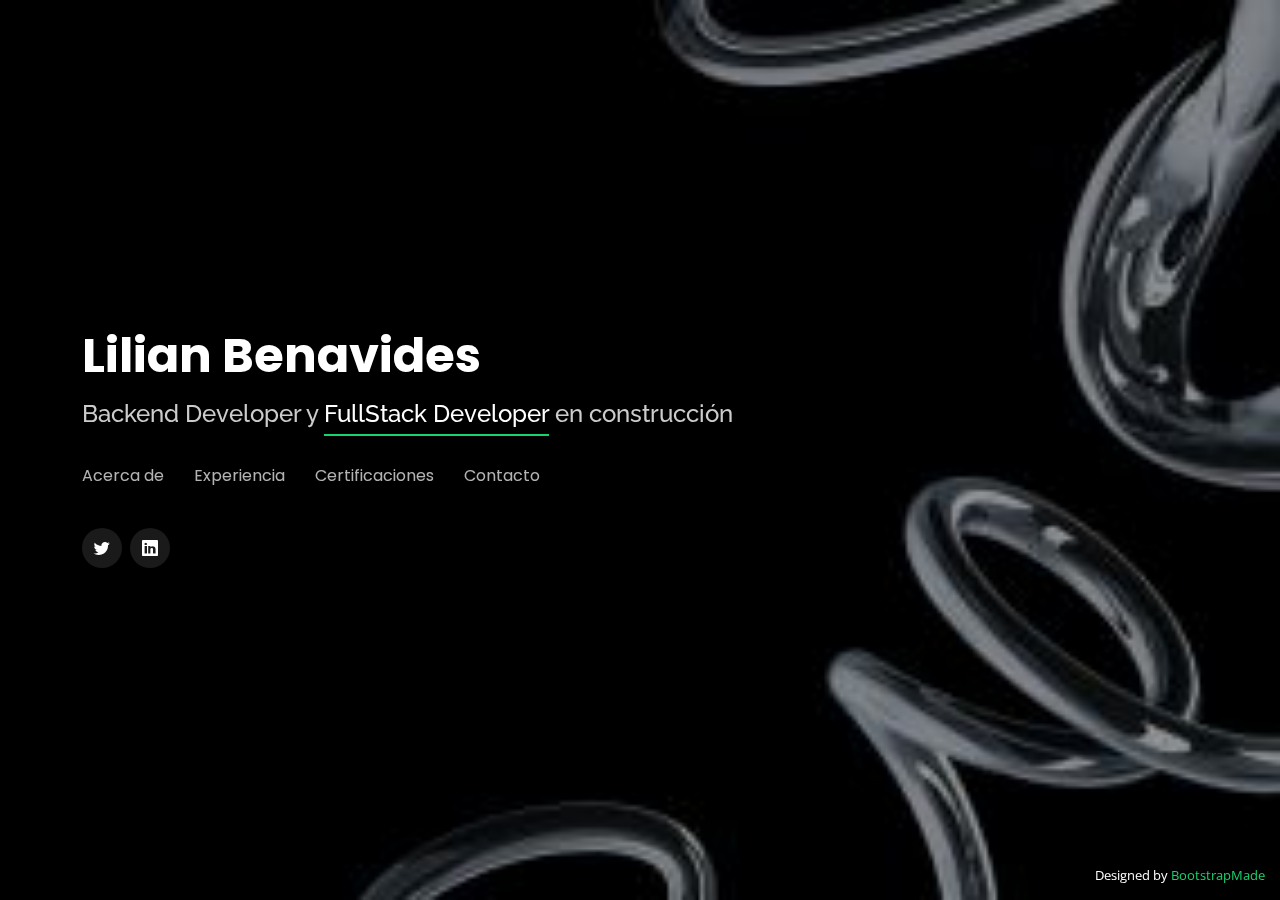
<file: index.html>
<!DOCTYPE html>
<html lang="es">

<head>
  <meta charset="utf-8">
  <meta content="width=device-width, initial-scale=1.0" name="viewport">

  <title>Sitio Personal de Lilian Benavides</title>
  <meta content="" name="description">
  <meta content="" name="keywords">

  <!-- Favicons -->
  <link href="assets/img/favicon.png" rel="icon">
  <link href="assets/img/apple-touch-icon.png" rel="apple-touch-icon">

  <!-- Google Fonts -->
  <link href="https://fonts.googleapis.com/css?family=Open+Sans:300,300i,400,400i,600,600i,700,700i|Raleway:300,300i,400,400i,500,500i,600,600i,700,700i|Poppins:300,300i,400,400i,500,500i,600,600i,700,700i" rel="stylesheet">

  <!-- Vendor CSS Files -->
  <link href="assets/vendor/bootstrap/css/bootstrap.min.css" rel="stylesheet">
  <link href="assets/vendor/bootstrap-icons/bootstrap-icons.css" rel="stylesheet">
  <link href="assets/vendor/boxicons/css/boxicons.min.css" rel="stylesheet">
  <link href="assets/vendor/glightbox/css/glightbox.min.css" rel="stylesheet">
  <link href="assets/vendor/remixicon/remixicon.css" rel="stylesheet">
  <link href="assets/vendor/swiper/swiper-bundle.min.css" rel="stylesheet">

  <!-- Template Main CSS File -->
  <link href="assets/css/style.css" rel="stylesheet">

  <!-- =======================================================
  * Template Name: Personal
  * Updated: Mar 10 2023 with Bootstrap v5.2.3
  * Template URL: https://bootstrapmade.com/personal-free-resume-bootstrap-template/
  * Author: BootstrapMade.com
  * License: https://bootstrapmade.com/license/
  ======================================================== -->
</head>

<body>

  <!-- ======= Header ======= -->
  <header id="header">
    <div class="container">

      <h1><a href="index.html">Lilian Benavides</a></h1>
      <h2>Backend Developer y <span>FullStack Developer</span> en construcción</h2>

      <nav id="navbar" class="navbar">
        <ul>
          <li><a class="nav-link" href="#about">Acerca de</a></li>
          <li><a class="nav-link" href="#resume">Experiencia</a></li>
          <li><a class="nav-link" href="#services">Certificaciones</a></li>
          <li><a class="nav-link" href="#contact">Contacto</a></li>
        </ul>
        <i class="bi bi-list mobile-nav-toggle"></i>
      </nav><!-- .navbar -->

      <div class="social-links">
        <a href="https://twitter.com/liliantbo" class="twitter"><i class="bi bi-twitter"></i></a>
        <a href="https://www.linkedin.com/in/liliantbo/" class="linkedin"><i class="bi bi-linkedin"></i></a>
      </div>

    </div>
  </header><!-- End Header -->

  <!-- ======= About Section ======= -->
  <section id="about" class="about">

    <!-- ======= About Me ======= -->
    <div class="about-me container">

      <div class="section-title">
        <h2>Acerca de mi</h2>
        <p>Conoce más de mi</p>
      </div>

      <div class="row">
        <div class="col-lg-4" data-aos="fade-right">
          <img src="assets/img/me.jpg" class="img-fluid" alt="">
        </div>
        <div class="col-lg-8 pt-4 pt-lg-0 content" data-aos="fade-left">
          <h3>FullStack Developer en Construcción</h3>
          <p class="fst-italic">
            Soy una profesional en tecnología con amplia experiencia 
            en diferentes roles, incluyendo Backend Developer y Administradora 
            de Infraestructura. Actualmente, me desempeño como 
            Technical Business Analyst, con sólidos conocimientos en Seguridad Informática 
            y habilidades para implementar soluciones técnicas escalables y eficientes.            
          </p>
          <div class="row">
            <div class="col-lg-6">
              <ul>
                <li><i class="bi bi-chevron-right"></i> <strong>City:</strong> <span>Guayaquil, ECUADOR</span></li>
              </ul>
            </div>
            <div class="col-lg-6">
              <ul>
                <li><i class="bi bi-chevron-right"></i> <strong>Degree:</strong> <span>Master</span></li>
              </ul>
            </div>
          </div>
          <p>
            Tengo una gran capacidad para entender los requerimientos del negocio 
            y traducirlos en soluciones técnicas. Me apasiona la tecnología 
            y siempre estoy en constante aprendizaje 
            para ofrecer soluciones innovadoras para el crecimiento de la empresa.

          </p>
        </div>
      </div>

    </div><!-- End About Me -->

    <!-- ======= Skills  ======= -->
    <div class="skills container">

      <div class="section-title">
        <h2>Skills</h2>
      </div>

      <div class="row skills-content">

        <div class="col-lg-6">

          <div class="progress">
            <span class="skill">HTML <i class="val">100%</i></span>
            <div class="progress-bar-wrap">
              <div class="progress-bar" role="progressbar" aria-valuenow="100" aria-valuemin="0" aria-valuemax="100"></div>
            </div>
          </div>

          <div class="progress">
            <span class="skill">CSS <i class="val">95%</i></span>
            <div class="progress-bar-wrap">
              <div class="progress-bar" role="progressbar" aria-valuenow="95" aria-valuemin="0" aria-valuemax="100"></div>
            </div>
          </div>

          <div class="progress">
            <span class="skill">JavaScript <i class="val">90%</i></span>
            <div class="progress-bar-wrap">
              <div class="progress-bar" role="progressbar" aria-valuenow="90" aria-valuemin="0" aria-valuemax="100"></div>
            </div>
          </div>

          <div class="progress">
            <span class="skill">Bootstrap<i class="val">70%</i></span>
            <div class="progress-bar-wrap">
              <div class="progress-bar" role="progressbar" aria-valuenow="70" aria-valuemin="0" aria-valuemax="100"></div>
            </div>
          </div>

          <div class="progress">
            <span class="skill">React<i class="val">25%</i></span>
            <div class="progress-bar-wrap">
              <div class="progress-bar" role="progressbar" aria-valuenow="25" aria-valuemin="0" aria-valuemax="100"></div>
            </div>
          </div>


        </div>

        <div class="col-lg-6">

          <div class="progress">
            <span class="skill">Java<i class="val">95%</i></span>
            <div class="progress-bar-wrap">
              <div class="progress-bar" role="progressbar" aria-valuenow="95" aria-valuemin="0" aria-valuemax="100"></div>
            </div>
          </div>

          <div class="progress">
            <span class="skill">Docker<i class="val">100%</i></span>
            <div class="progress-bar-wrap">
              <div class="progress-bar" role="progressbar" aria-valuenow="100" aria-valuemin="0" aria-valuemax="100"></div>
            </div>
          </div>

          <div class="progress">
            <span class="skill">Python<i class="val">70%</i></span>
            <div class="progress-bar-wrap">
              <div class="progress-bar" role="progressbar" aria-valuenow="70" aria-valuemin="0" aria-valuemax="100"></div>
            </div>
          </div>

          <div class="progress">
            <span class="skill">MySQL<i class="val">80%</i></span>
            <div class="progress-bar-wrap">
              <div class="progress-bar" role="progressbar" aria-valuenow="80" aria-valuemin="0" aria-valuemax="100"></div>
            </div>
          </div>

          <div class="progress">
            <span class="skill">AWS<i class="val">100%</i></span>
            <div class="progress-bar-wrap">
              <div class="progress-bar" role="progressbar" aria-valuenow="100" aria-valuemin="0" aria-valuemax="100"></div>
            </div>
          </div>

        </div>

      </div>

    </div><!-- End Skills -->

    <!-- ======= Interests ======= -->
    <div class="interests container">

      <div class="section-title">
        <h2>Intereses</h2>
      </div>

      <div class="row">
        <div class="col-lg-3 col-md-4">
          <div class="icon-box">
            <i class="ri-store-line" style="color: #ffbb2c;"></i>
            <h3>Criptomonedas</h3>
          </div>
        </div>
        <div class="col-lg-3 col-md-4">
          <div class="icon-box">
            <i class="ri-fingerprint-line" style="color: #29cc61;"></i>
            <h3>Motores Biométricos</h3>
          </div>
        </div>
        <div class="col-lg-3 col-md-4 mt-4 mt-md-0">
          <div class="icon-box">
            <i class="ri-bar-chart-box-line" style="color: #5578ff;"></i>
            <h3>Arquitectura en la nube</h3>
          </div>
        </div>
        <div class="col-lg-3 col-md-4 mt-4 mt-md-0">
          <div class="icon-box">
            <i class="ri-disc-line" style="color: #e80368;"></i>
            <h3>Guitarra</h3>
          </div>
        </div>
        <div class="col-lg-3 col-md-4 mt-4 mt-lg-0">
          <div class="icon-box">
            <i class="ri-gradienter-line" style="color: #e361ff;"></i>
            <h3>Crossfit</h3>
          </div>
        </div>
      </div>

    </div><!-- End Interests -->

  </section><!-- End About Section -->

  <!-- ======= Resume Section ======= -->
  <section id="resume" class="resume">
    <div class="container">

      <div class="section-title">
        <h2>Resume</h2>
        <p>Check My Resume</p>
      </div>

      <div class="row">
        <div class="col-lg-6">
          
          <h3 class="resume-title">Educación</h3>
          <div class="resume-item">
            <h4>Master en Seguridad Informática Aplicada</h4>
            <h5>2015</h5>
            <p><em>Escuela Superior Politécnica del Litoral, Guayaquil, EC</em></p>
          </div>
          <div class="resume-item">
            <h4>Ingeniera en Computación</h4>
            <h5>2008</h5>
            <p><em>Escuela Superior Politécnica del Litoral, Guayaquil, EC</em></p>
            <p>Con especialización en Sistemas Tecnológicos</p>
          </div>
        </div>
        <div class="col-lg-6">
          <h3 class="resume-title">Experiencia Profesional</h3>
          <div class="resume-item">
            <h4>Senior Software Engineer IC3</h4>
            <h5>2020 - Present</h5>
            <p><em>Technisys, Guayaquil, EC </em></p>
            <p>
            <ul>
              <li>Technical Business Analyst</li>
              <li>Senior Java Developer </li>
            </ul>
            </p>
          </div>
        </div>
      </div>

    </div>
  </section><!-- End Resume Section -->

  <!-- ======= Services Section ======= -->
  <section id="services" class="services">
    <div class="container">

      <div class="section-title">
        <h2>Certificaciones</h2>
        <p>Mis Certificaciones</p>
      </div>

      <div class="row">
        <div class="col-lg-4 col-md-6 d-flex align-items-stretch">
          <div class="icon-box">
            <div class="icon"><i class="bx bxl-dribbble"></i></div>
            <h4><a href="">Azure Fundamentals</a></h4>
            <p>Microsoft</p>
          </div>
        </div>

        <div class="col-lg-4 col-md-6 d-flex align-items-stretch mt-4 mt-md-0">
          <div class="icon-box">
            <div class="icon"><i class="bx bx-file"></i></div>
            <h4><a href="">ISO 27001</a></h4>
            <p>Cotecna</p>
          </div>
        </div>

        <div class="col-lg-4 col-md-6 d-flex align-items-stretch mt-4 mt-lg-0">
          <div class="icon-box">
            <div class="icon"><i class="bx bx-tachometer"></i></div>
            <h4><a href="">ITIL Foundation</a></h4>
            <p>APM Group</p>
          </div>
        </div>

        <div class="col-lg-4 col-md-6 d-flex align-items-stretch mt-4">
          <div class="icon-box">
            <div class="icon"><i class="bx bx-world"></i></div>
            <h4><a href="">NSE 1 Network Security Associate</a></h4>
            <p>Fortinet</p>
          </div>
        </div>
       
      </div>

    </div>
  </section><!-- End Services Section -->

  <!-- ======= Portfolio Section ======= -->
  <section id="portfolio" class="portfolio">
    <div class="container">

      <div class="section-title">
        <h2>Portfolio</h2>
        <p>My Works</p>
      </div>

      <div class="row">
        <div class="col-lg-12 d-flex justify-content-center">
          <ul id="portfolio-flters">
            <li data-filter="*" class="filter-active">All</li>
            <li data-filter=".filter-app">App</li>
            <li data-filter=".filter-card">Card</li>
            <li data-filter=".filter-web">Web</li>
          </ul>
        </div>
      </div>

      <div class="row portfolio-container">

        <div class="col-lg-4 col-md-6 portfolio-item filter-app">
          <div class="portfolio-wrap">
            <img src="assets/img/portfolio/portfolio-1.jpg" class="img-fluid" alt="">
            <div class="portfolio-info">
              <h4>App 1</h4>
              <p>App</p>
              <div class="portfolio-links">
                <a href="assets/img/portfolio/portfolio-1.jpg" data-gallery="portfolioGallery" class="portfolio-lightbox" title="App 1"><i class="bx bx-plus"></i></a>
                <a href="portfolio-details.html" data-gallery="portfolioDetailsGallery" data-glightbox="type: external" class="portfolio-details-lightbox" title="Portfolio Details"><i class="bx bx-link"></i></a>
              </div>
            </div>
          </div>
        </div>

        <div class="col-lg-4 col-md-6 portfolio-item filter-web">
          <div class="portfolio-wrap">
            <img src="assets/img/portfolio/portfolio-2.jpg" class="img-fluid" alt="">
            <div class="portfolio-info">
              <h4>Web 3</h4>
              <p>Web</p>
              <div class="portfolio-links">
                <a href="assets/img/portfolio/portfolio-2.jpg" data-gallery="portfolioGallery" class="portfolio-lightbox" title="Web 3"><i class="bx bx-plus"></i></a>
                <a href="portfolio-details.html" data-gallery="portfolioDetailsGallery" data-glightbox="type: external" class="portfolio-details-lightbox" title="Portfolio Details"><i class="bx bx-link"></i></a>
              </div>
            </div>
          </div>
        </div>

        <div class="col-lg-4 col-md-6 portfolio-item filter-app">
          <div class="portfolio-wrap">
            <img src="assets/img/portfolio/portfolio-3.jpg" class="img-fluid" alt="">
            <div class="portfolio-info">
              <h4>App 2</h4>
              <p>App</p>
              <div class="portfolio-links">
                <a href="assets/img/portfolio/portfolio-3.jpg" data-gallery="portfolioGallery" class="portfolio-lightbox" title="App 2"><i class="bx bx-plus"></i></a>
                <a href="portfolio-details.html" data-gallery="portfolioDetailsGallery" data-glightbox="type: external" class="portfolio-details-lightbox" title="Portfolio Details"><i class="bx bx-link"></i></a>
              </div>
            </div>
          </div>
        </div>

        <div class="col-lg-4 col-md-6 portfolio-item filter-card">
          <div class="portfolio-wrap">
            <img src="assets/img/portfolio/portfolio-4.jpg" class="img-fluid" alt="">
            <div class="portfolio-info">
              <h4>Card 2</h4>
              <p>Card</p>
              <div class="portfolio-links">
                <a href="assets/img/portfolio/portfolio-4.jpg" data-gallery="portfolioGallery" class="portfolio-lightbox" title="Card 2"><i class="bx bx-plus"></i></a>
                <a href="portfolio-details.html" data-gallery="portfolioDetailsGallery" data-glightbox="type: external" class="portfolio-details-lightbox" title="Portfolio Details"><i class="bx bx-link"></i></a>
              </div>
            </div>
          </div>
        </div>

        <div class="col-lg-4 col-md-6 portfolio-item filter-web">
          <div class="portfolio-wrap">
            <img src="assets/img/portfolio/portfolio-5.jpg" class="img-fluid" alt="">
            <div class="portfolio-info">
              <h4>Web 2</h4>
              <p>Web</p>
              <div class="portfolio-links">
                <a href="assets/img/portfolio/portfolio-5.jpg" data-gallery="portfolioGallery" class="portfolio-lightbox" title="Web 2"><i class="bx bx-plus"></i></a>
                <a href="portfolio-details.html" data-gallery="portfolioDetailsGallery" data-glightbox="type: external" class="portfolio-details-lightbox" title="Portfolio Details"><i class="bx bx-link"></i></a>
              </div>
            </div>
          </div>
        </div>

        <div class="col-lg-4 col-md-6 portfolio-item filter-app">
          <div class="portfolio-wrap">
            <img src="assets/img/portfolio/portfolio-6.jpg" class="img-fluid" alt="">
            <div class="portfolio-info">
              <h4>App 3</h4>
              <p>App</p>
              <div class="portfolio-links">
                <a href="assets/img/portfolio/portfolio-6.jpg" data-gallery="portfolioGallery" class="portfolio-lightbox" title="App 3"><i class="bx bx-plus"></i></a>
                <a href="portfolio-details.html" data-gallery="portfolioDetailsGallery" data-glightbox="type: external" class="portfolio-details-lightbox" title="Portfolio Details"><i class="bx bx-link"></i></a>
              </div>
            </div>
          </div>
        </div>

        <div class="col-lg-4 col-md-6 portfolio-item filter-card">
          <div class="portfolio-wrap">
            <img src="assets/img/portfolio/portfolio-7.jpg" class="img-fluid" alt="">
            <div class="portfolio-info">
              <h4>Card 1</h4>
              <p>Card</p>
              <div class="portfolio-links">
                <a href="assets/img/portfolio/portfolio-7.jpg" data-gallery="portfolioGallery" class="portfolio-lightbox" title="Card 1"><i class="bx bx-plus"></i></a>
                <a href="portfolio-details.html" data-gallery="portfolioDetailsGallery" data-glightbox="type: external" class="portfolio-details-lightbox" title="Portfolio Details"><i class="bx bx-link"></i></a>
              </div>
            </div>
          </div>
        </div>

        <div class="col-lg-4 col-md-6 portfolio-item filter-card">
          <div class="portfolio-wrap">
            <img src="assets/img/portfolio/portfolio-8.jpg" class="img-fluid" alt="">
            <div class="portfolio-info">
              <h4>Card 3</h4>
              <p>Card</p>
              <div class="portfolio-links">
                <a href="assets/img/portfolio/portfolio-8.jpg" data-gallery="portfolioGallery" class="portfolio-lightbox" title="Card 3"><i class="bx bx-plus"></i></a>
                <a href="portfolio-details.html" data-gallery="portfolioDetailsGallery" data-glightbox="type: external" class="portfolio-details-lightbox" title="Portfolio Details"><i class="bx bx-link"></i></a>
              </div>
            </div>
          </div>
        </div>

        <div class="col-lg-4 col-md-6 portfolio-item filter-web">
          <div class="portfolio-wrap">
            <img src="assets/img/portfolio/portfolio-9.jpg" class="img-fluid" alt="">
            <div class="portfolio-info">
              <h4>Web 3</h4>
              <p>Web</p>
              <div class="portfolio-links">
                <a href="assets/img/portfolio/portfolio-9.jpg" data-gallery="portfolioGallery" class="portfolio-lightbox" title="Web 3"><i class="bx bx-plus"></i></a>
                <a href="portfolio-details.html" data-gallery="portfolioDetailsGallery" data-glightbox="type: external" class="portfolio-details-lightbox" title="Portfolio Details"><i class="bx bx-link"></i></a>
              </div>
            </div>
          </div>
        </div>

      </div>

    </div>
  </section><!-- End Portfolio Section -->

  <!-- ======= Contact Section ======= -->
  <section id="contact" class="contact">
    <div class="container">

      <div class="section-title">
        <h2>Contacto</h2>
        <p>Contáctame</p>
      </div>

      <div class="row mt-2">

        <div class="col-md-6 d-flex align-items-stretch">
          <div class="info-box">
            <i class="bx bx-map"></i>
            <h3>My Address</h3>
            <p>Guayaquil, Ecuador</p>
          </div>
        </div>

        <div class="col-md-6 mt-4 mt-md-0 d-flex align-items-stretch">
          <div class="info-box">
            <i class="bx bx-share-alt"></i>
            <h3>Social Profiles</h3>
            <div class="social-links">
              <a href="https://twitter.com/liliantbo" class="twitter"><i class="bi bi-twitter"></i></a>
              <a href="https://github.com/liliantbo" class="google-plus"><i class="bi bi-github"></i></a>
              <a href="https://www.linkedin.com/in/liliantbo" class="linkedin"><i class="bi bi-linkedin"></i></a>
            </div>
          </div>
        </div>

        <div class="col-md-6 mt-4 d-flex align-items-stretch">
          <div class="info-box">
            <i class="bx bx-envelope"></i>
            <h3>Email Me</h3>
            <a href="mailto:liliantbo@gmail.com">liliantbo@gmail.com</a>
          </div>
        </div>
        
      </div>

      <form action="forms/contact.php" method="post" role="form" class="php-email-form mt-4">
        <div class="row">
          <div class="col-md-6 form-group">
            <input type="text" name="name" class="form-control" id="name" placeholder="Your Name" required>
          </div>
          <div class="col-md-6 form-group mt-3 mt-md-0">
            <input type="email" class="form-control" name="email" id="email" placeholder="Your Email" required>
          </div>
        </div>
        <div class="form-group mt-3">
          <input type="text" class="form-control" name="subject" id="subject" placeholder="Subject" required>
        </div>
        <div class="form-group mt-3">
          <textarea class="form-control" name="message" rows="5" placeholder="Message" required></textarea>
        </div>
        <div class="my-3">
          <div class="loading">Loading</div>
          <div class="error-message"></div>
          <div class="sent-message">Your message has been sent. Thank you!</div>
        </div>
        <div class="text-center"><button type="submit">Send Message</button></div>
      </form>

    </div>
  </section><!-- End Contact Section -->

  <div class="credits">
    <!-- All the links in the footer should remain intact. -->
    <!-- You can delete the links only if you purchased the pro version. -->
    <!-- Licensing information: https://bootstrapmade.com/license/ -->
    <!-- Purchase the pro version with working PHP/AJAX contact form: https://bootstrapmade.com/personal-free-resume-bootstrap-template/ -->
    Designed by <a href="https://bootstrapmade.com/">BootstrapMade</a>
  </div>

  <!-- Vendor JS Files -->
  <script src="assets/vendor/purecounter/purecounter_vanilla.js"></script>
  <script src="assets/vendor/bootstrap/js/bootstrap.bundle.min.js"></script>
  <script src="assets/vendor/glightbox/js/glightbox.min.js"></script>
  <script src="assets/vendor/isotope-layout/isotope.pkgd.min.js"></script>
  <script src="assets/vendor/swiper/swiper-bundle.min.js"></script>
  <script src="assets/vendor/waypoints/noframework.waypoints.js"></script>
  <script src="assets/vendor/php-email-form/validate.js"></script>

  <!-- Template Main JS File -->
  <script src="assets/js/main.js"></script>

</body>

</html>
</file>
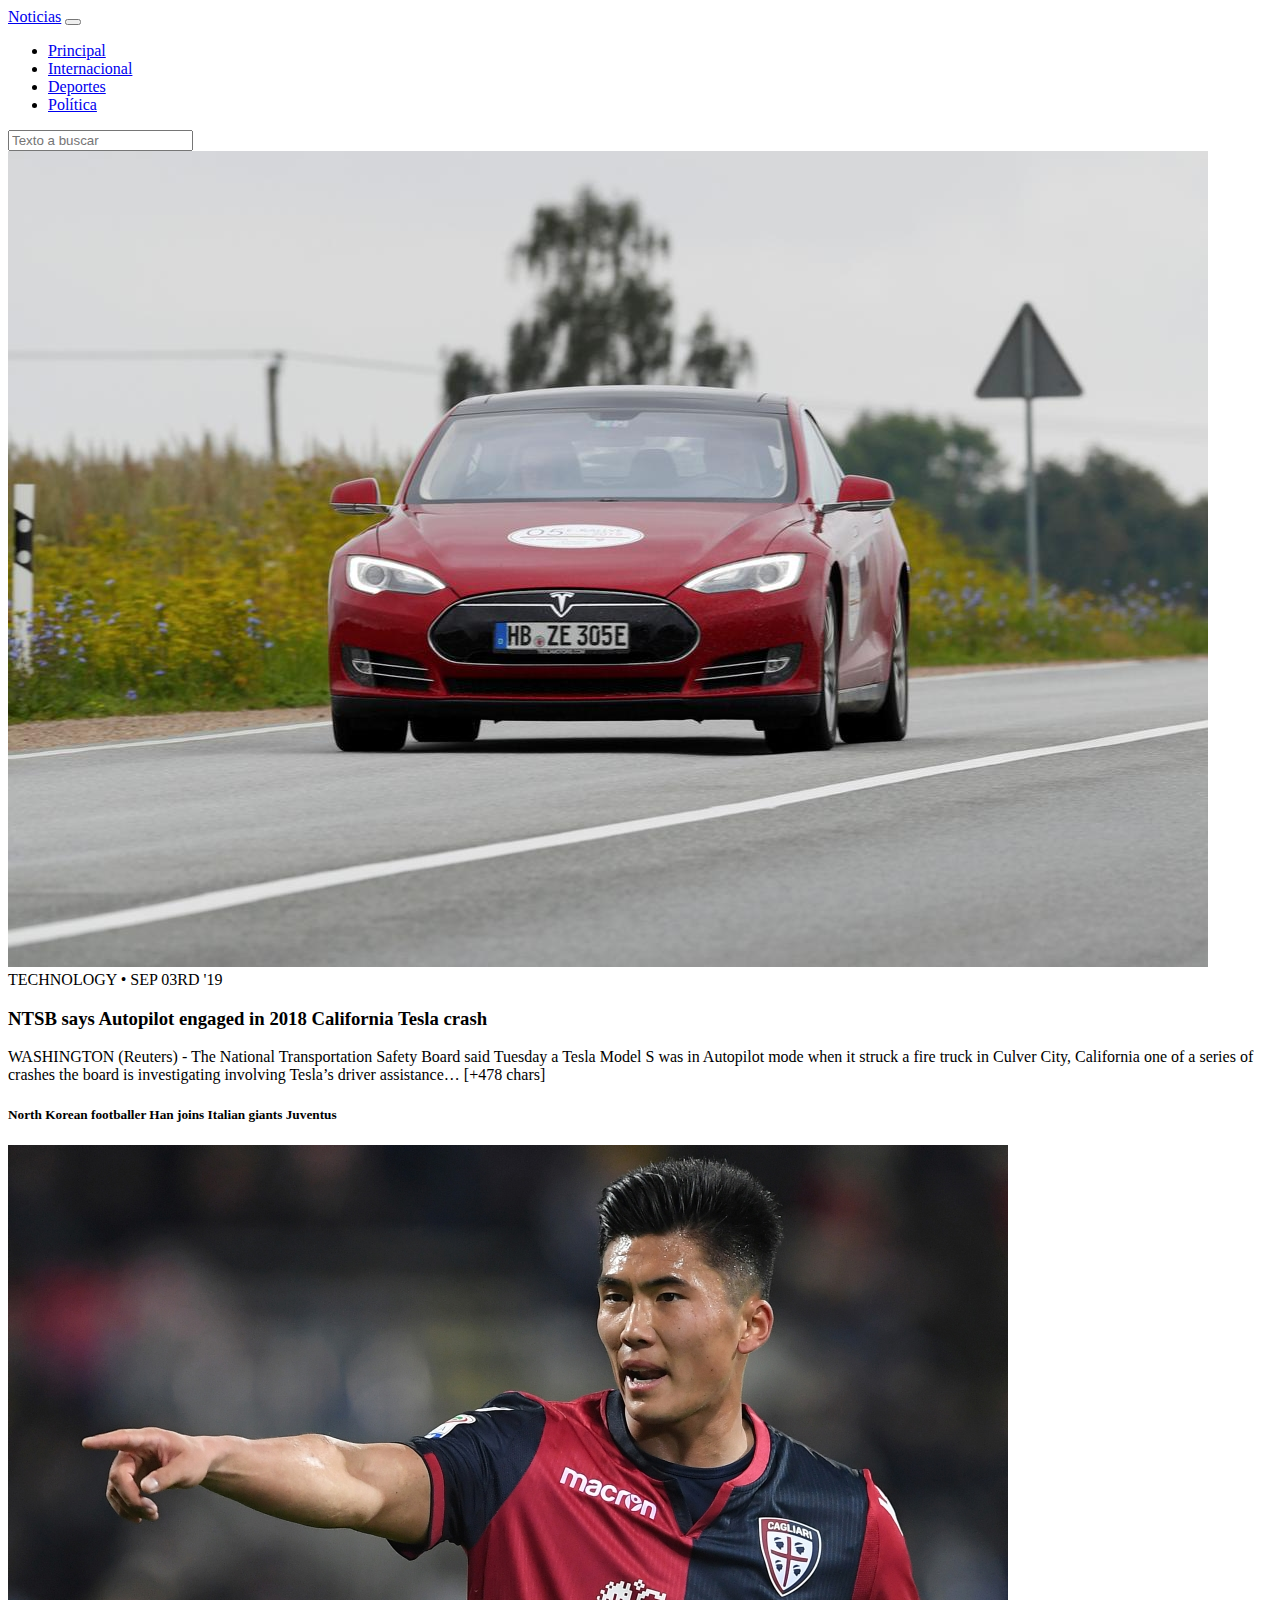
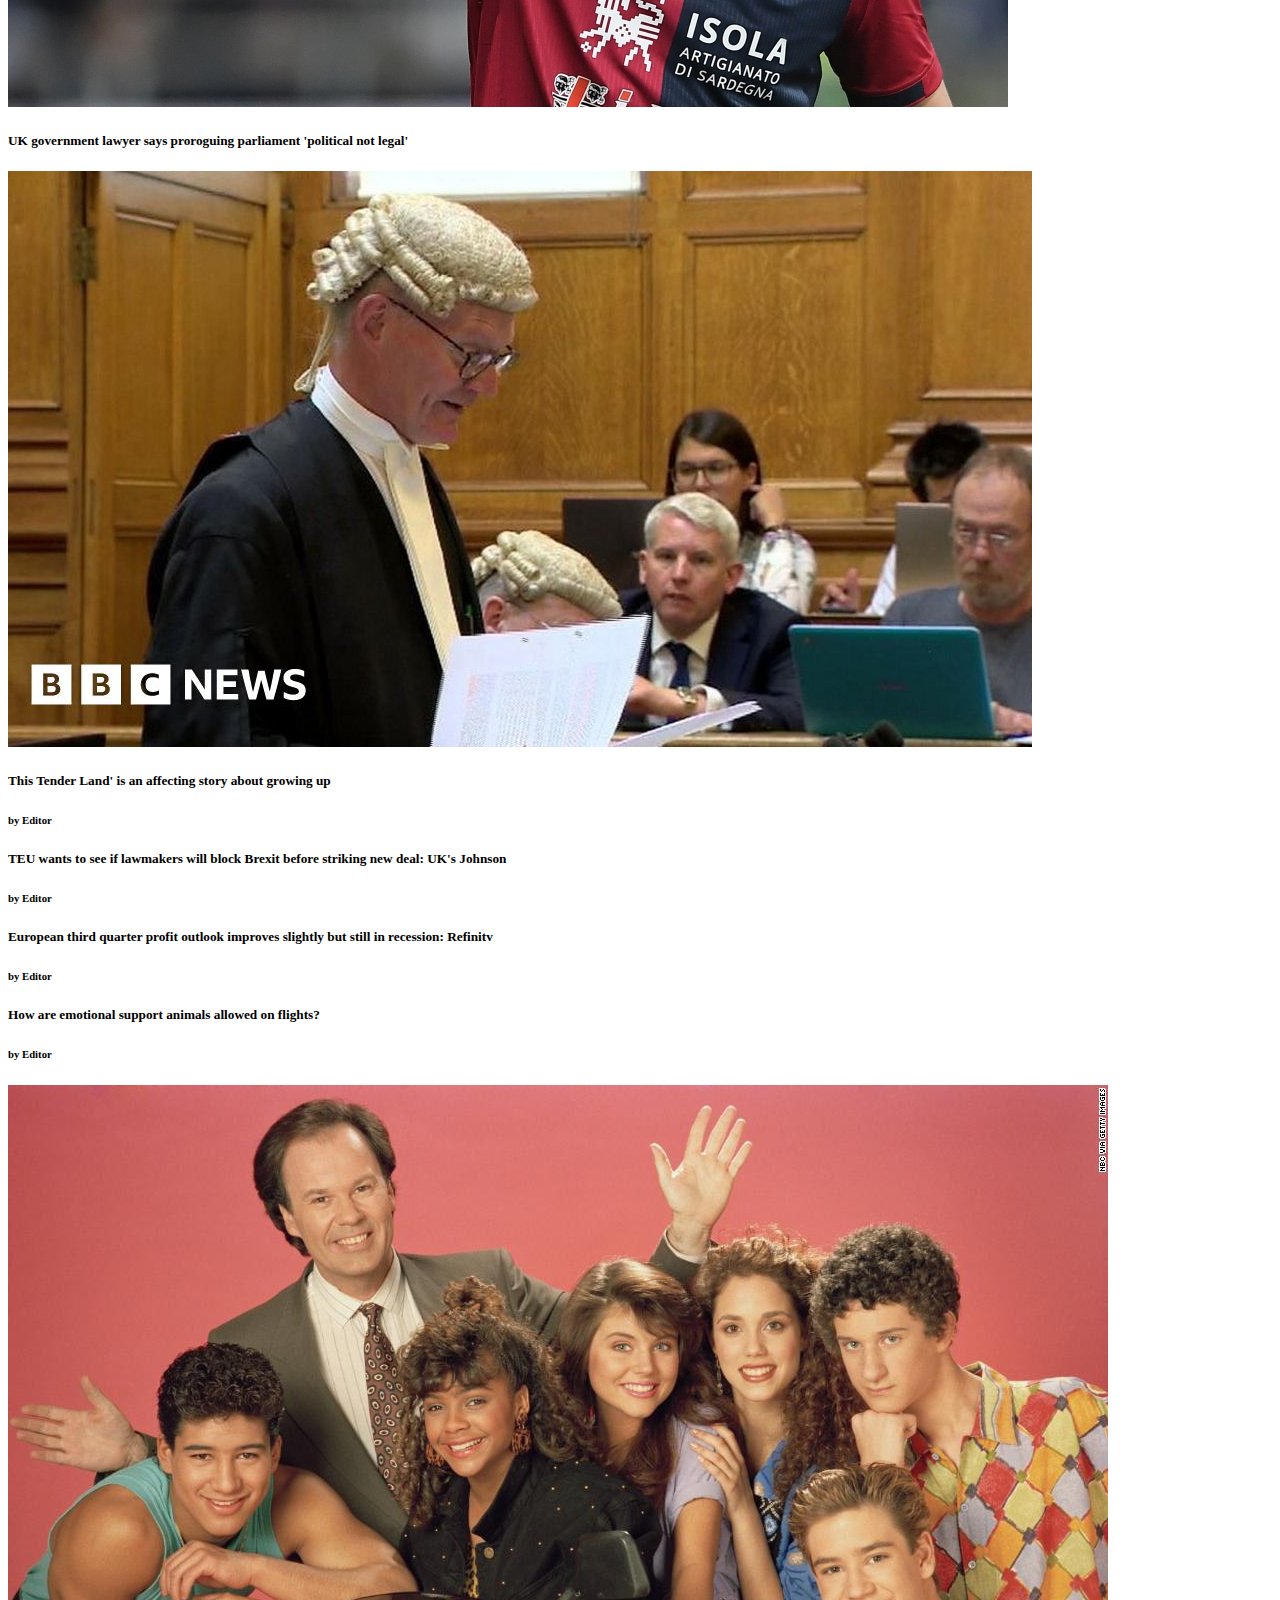
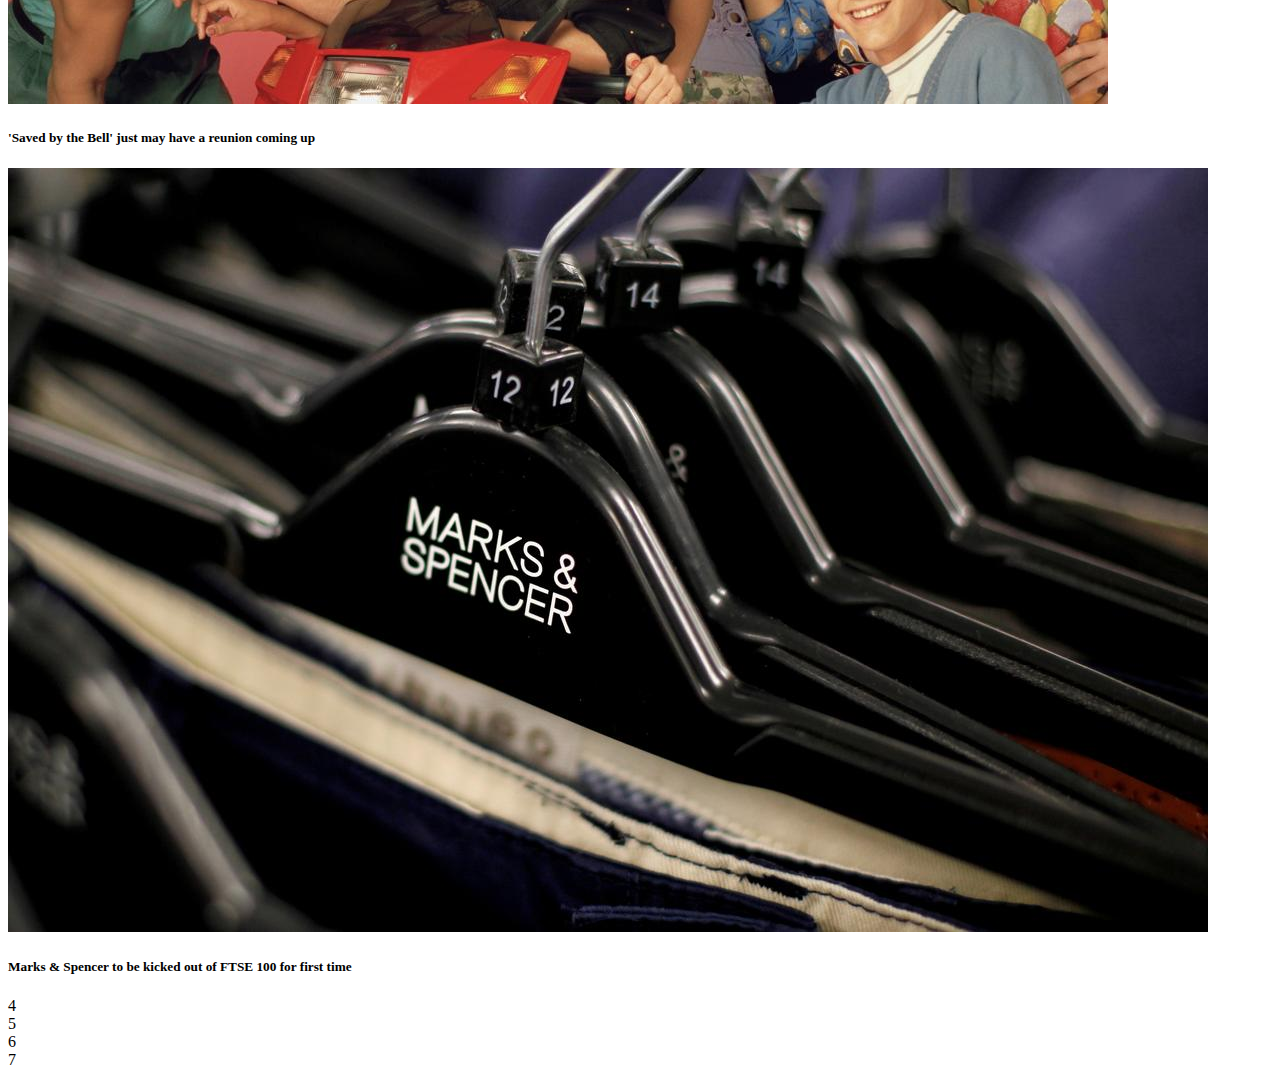
<file: noticias/index.html>
<!doctype html>
<html lang="en">

<head>
    <meta charset="utf-8">
    <meta name="viewport" content="width=device-width, initial-scale=1">
    <title>Noticias</title>
    <link href="https://cdn.jsdelivr.net/npm/bootstrap@5.2.3/dist/css/bootstrap.min.css" rel="stylesheet"
        integrity="sha384-rbsA2VBKQhggwzxH7pPCaAqO46MgnOM80zW1RWuH61DGLwZJEdK2Kadq2F9CUG65" crossorigin="anonymous">
</head>

<body>
    <!-- Aquí van los elementos HTML -->
    <nav class="navbar  navbar-expand-lg navbar-dark bg-dark">
        <div class="container-fluid">
            <a class="navbar-brand" href="#">Noticias</a>
            <button class="navbar-toggler" type="button" data-bs-toggle="collapse"
                data-bs-target="#navbarSupportedContent" aria-controls="navbarSupportedContent" aria-expanded="false"
                aria-label="Toggle navigation">
                <span class="navbar-toggler-icon"></span>
            </button>
            <div class="collapse navbar-collapse" id="navbarSupportedContent">
                <ul class="navbar-nav me-auto mb-2 mb-lg-0">
                    <li class="nav-item">
                        <a class="nav-link active" aria-current="page" href="#">Principal</a>
                    </li>
                    <li class="nav-item">
                        <a class="nav-link" href="#">Internacional</a>
                    </li>
                    <li class="nav-item">
                        <a class="nav-link" href="#">Deportes</a>
                    </li>
                    <li class="nav-item">
                        <a class="nav-link" href="#">Política</a>
                    </li>
                </ul>
                <form class="d-flex" role="search">
                    <input class="form-control me-2" type="search" placeholder="Texto a buscar" aria-label="Search">
                </form>
            </div>
        </div>
    </nav>
    <main class="container-fluid">
        <div class="row">
            <div class="col-sm-12 col-md-4">
                <div class="col-sm-12">
                    <img src="public/images/tesla.jpg" class="rounded img-fluid" alt="tesla">
                    <span class="fw-light text-secondary">TECHNOLOGY • SEP 03RD '19</span>
                    <h3 class="mt-2">NTSB says Autopilot engaged in 2018 California Tesla crash</h3>
                    <p>
                        <span class="fw-bold">WASHINGTON (Reuters)</span> - The National Transportation Safety Board
                        said
                        Tuesday a Tesla Model S was in Autopilot mode when it struck a fire truck in Culver City,
                        California one of a series of crashes the board is investigating involving Tesla’s driver
                        assistance… [+478 chars]
                    </p>
                </div>
                <div  class="row border-bottom py4">
                    <h5 class="col-7">North Korean footballer Han joins Italian giants Juventus</h5>
                    <div class="col-5">
                        <img src="public/images/player.jpg" class="rounded img-fluid" alt="...">
                    </div>
                </div>
                <div class="row border-bottom py4">
                    <h5 class="col-7">UK government lawyer says proroguing parliament 'political not legal'</h5>
                    <div class="col-5">
                        <img src="public/images/lord.jpg" class="rounded img-fluid" alt="...">
                    </div>
                </div>

            </div>
            <div class="col-sm-12 col-md-4">
                <div class="row border-bottom py-4">
                    <h5>This Tender Land' is an affecting story about growing up</h5>
                    <h6>by Editor</h6>
                </div>
                <div class="row border-bottom py-4">
                    <h5>TEU wants to see if lawmakers will block Brexit before striking new deal: UK's Johnson</h5>
                    <h6>by Editor</h6>
                </div>
                <div class="row border-bottom py-4">
                    <h5>European third quarter profit outlook improves slightly but still in recession: Refinitv
                    </h5>
                    <h6>by Editor</h6>
                </div>
                <h5>How are emotional support animals allowed on flights?</h5>
                <h6>by Editor</h6>
            </div>

            <div class="col-sm-12 col-md-4">
                <div class="row border-bottom py-4">
                    <img src="public/images/savedbybell.jpg" class="rounded img-fluid" alt="">
                    <h5>'Saved by the Bell' just may have a reunion coming up</h5>
                </div>
                <div class="row border-bottom py-4">
                    <img src="public/images/marksspencer.jpg" class="rounded img-fluid" alt="">
                    <h5>Marks & Spencer to be kicked out of FTSE 100 for first time</h5>
                </div>
            </div>
        </div>
        <div class="row">
            <div class="col-sm-12">4</div>
            <div class="col-sm-12">5</div>
        </div>
        <div class="row">
            <div class="col-sm-12">6</div>
            <div class="col-sm-12">7</div>
        </div>

    </main>


    <script src="https://cdn.jsdelivr.net/npm/bootstrap@5.2.3/dist/js/bootstrap.bundle.min.js"
        integrity="sha384-kenU1KFdBIe4zVF0s0G1M5b4hcpxyD9F7jL+jjXkk+Q2h455rYXK/7HAuoJl+0I4"
        crossorigin="anonymous"></script>
</body>

</html>
</file>
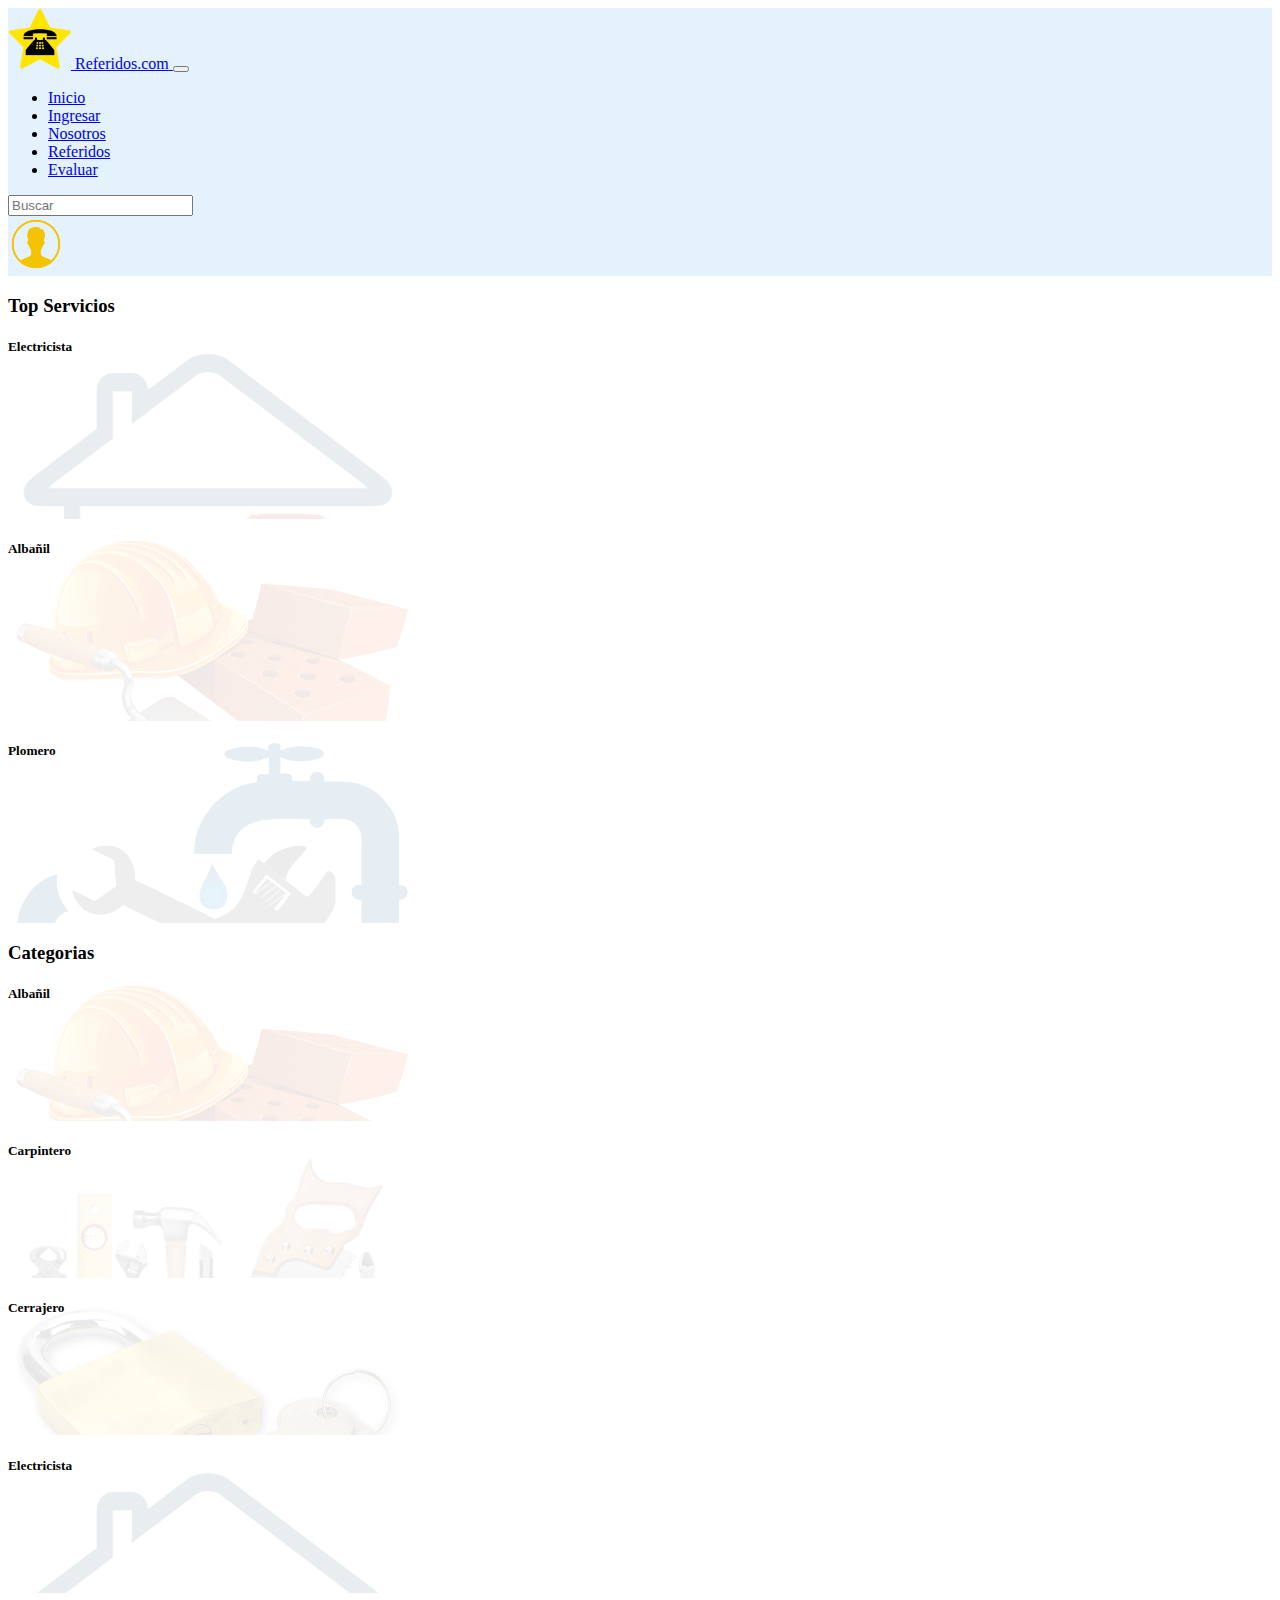
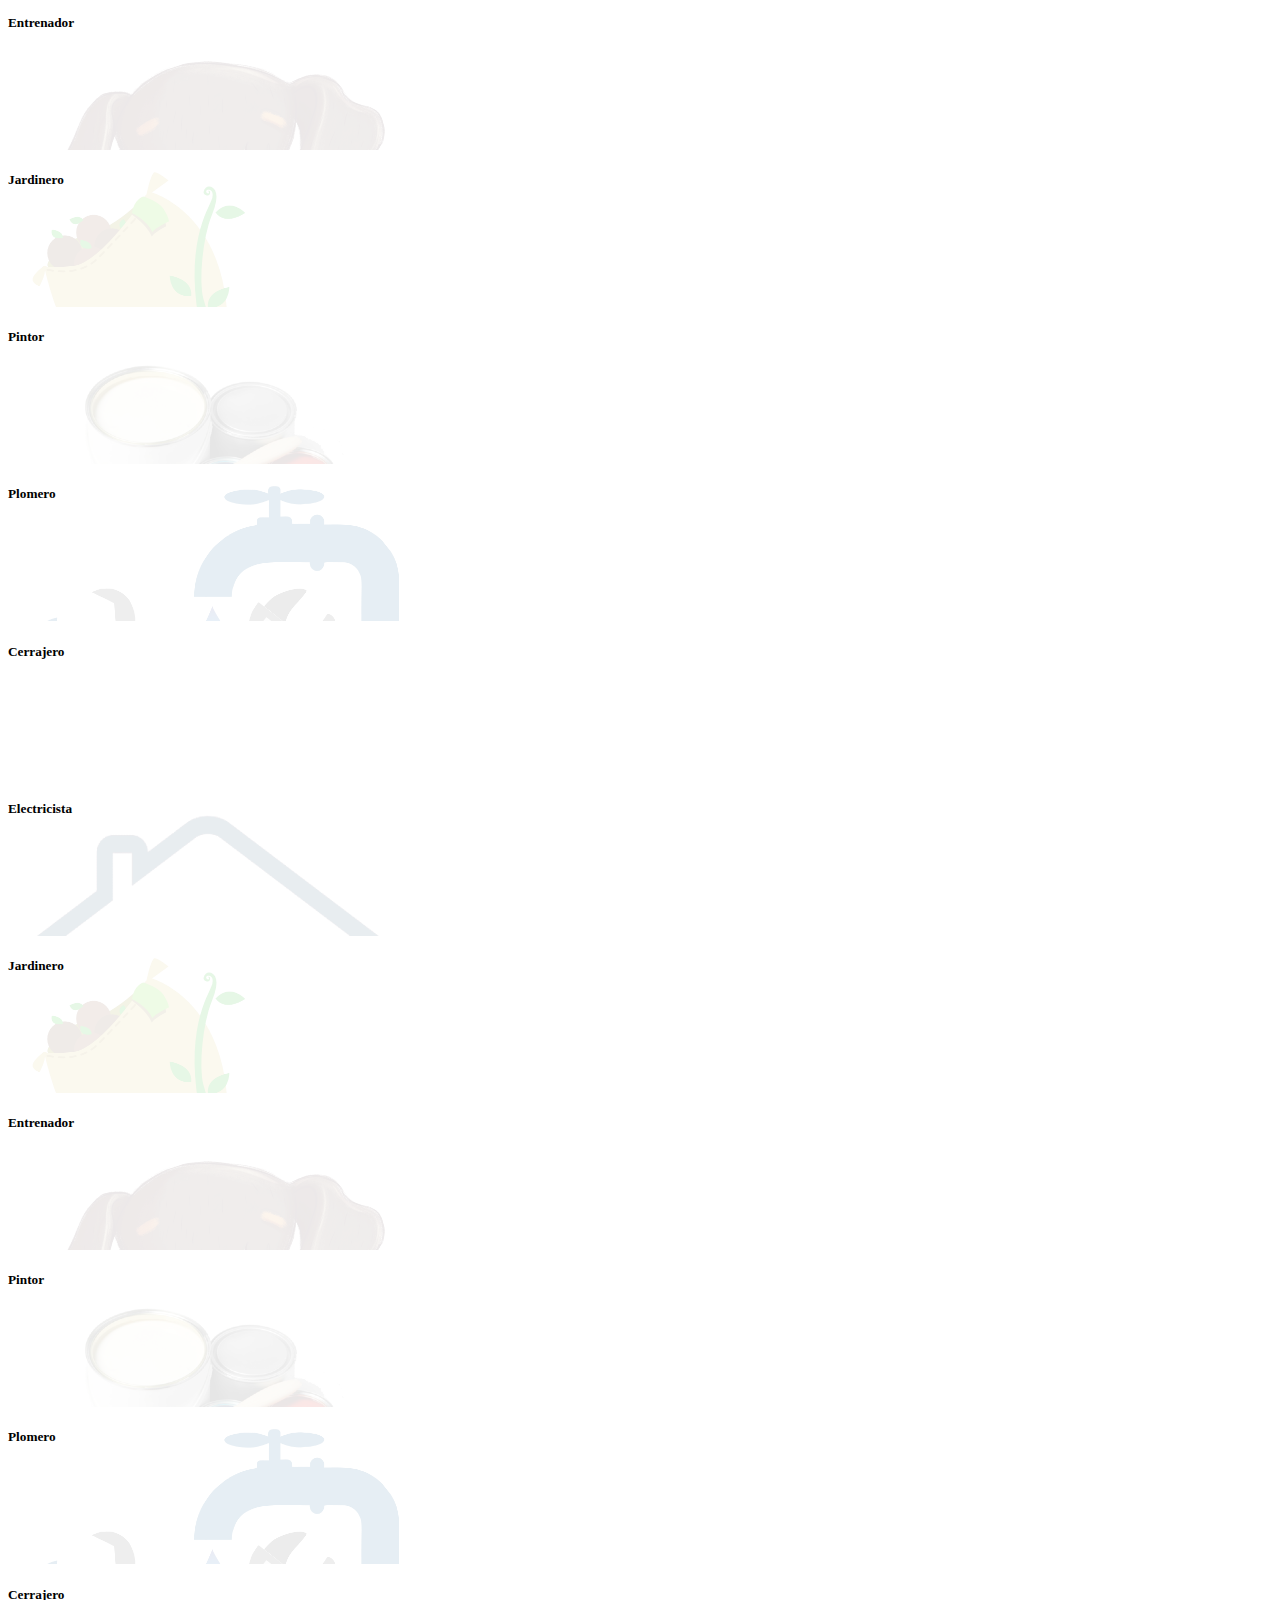
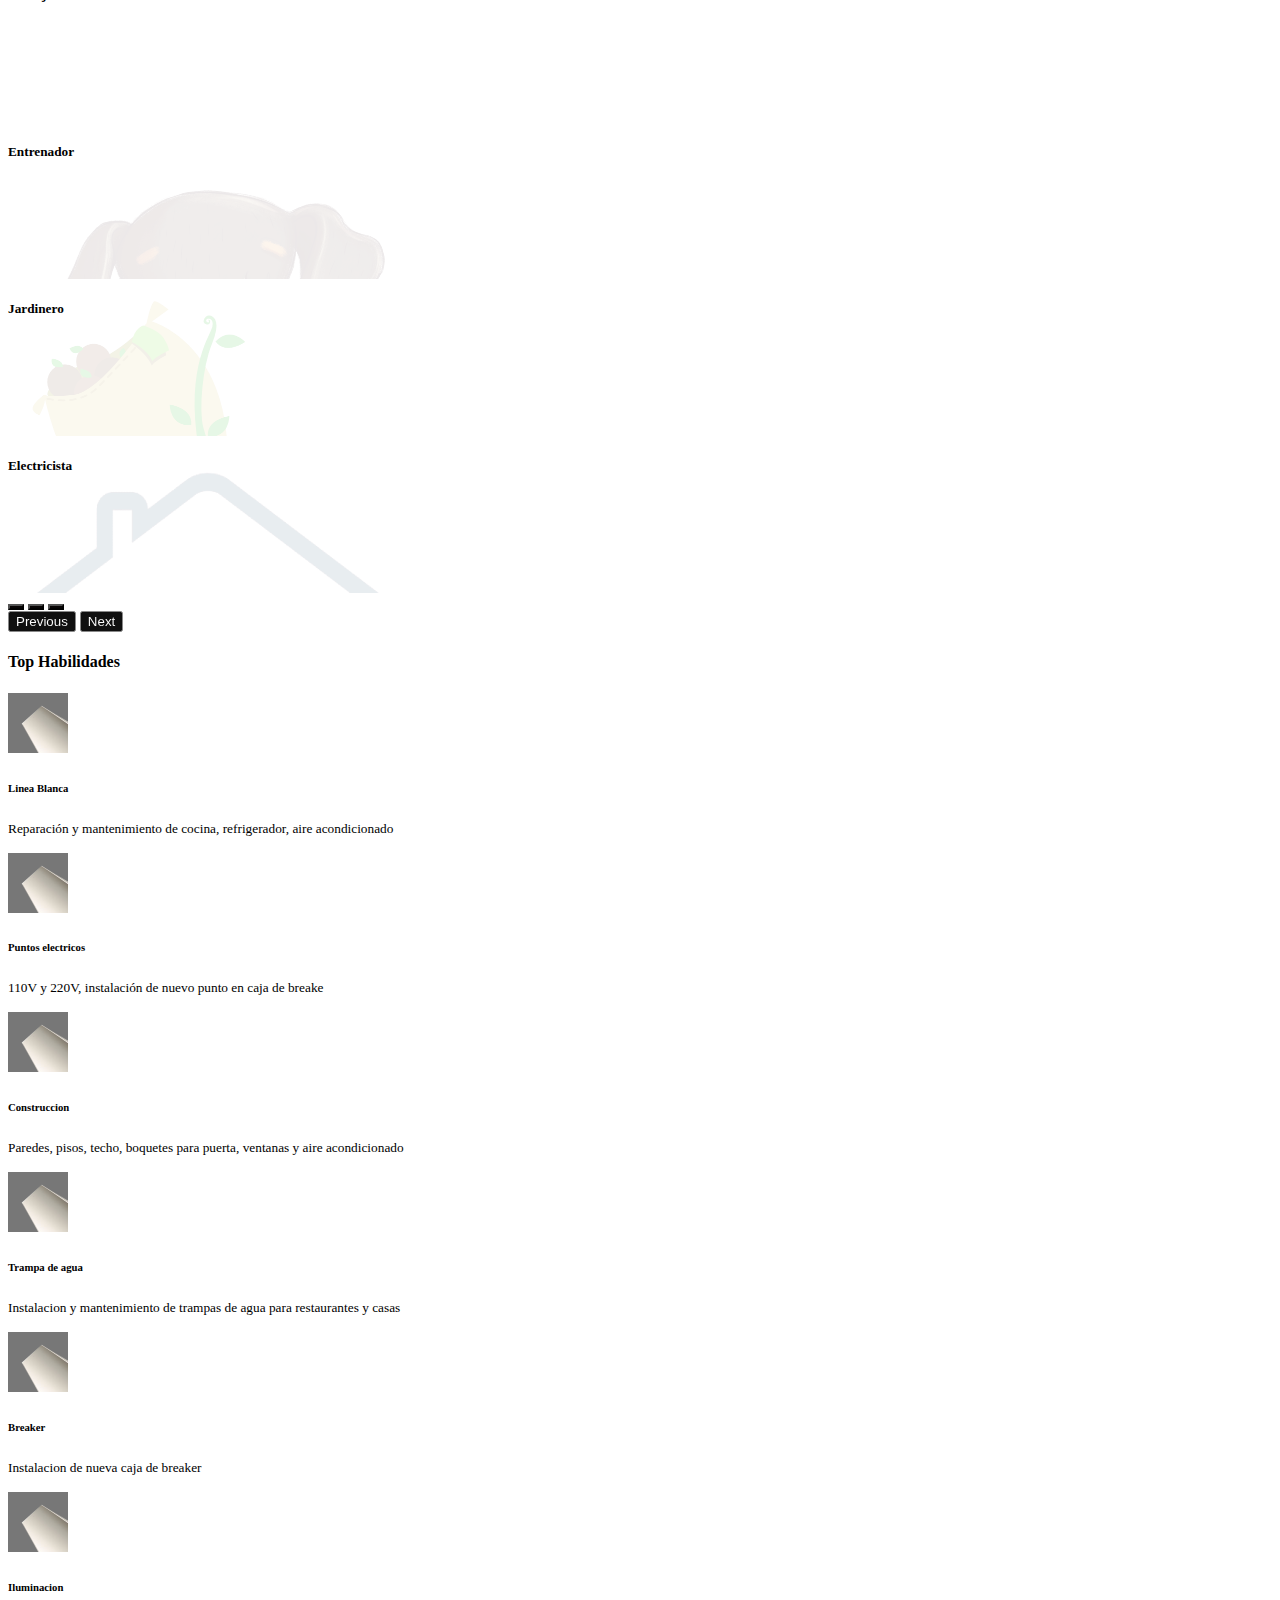
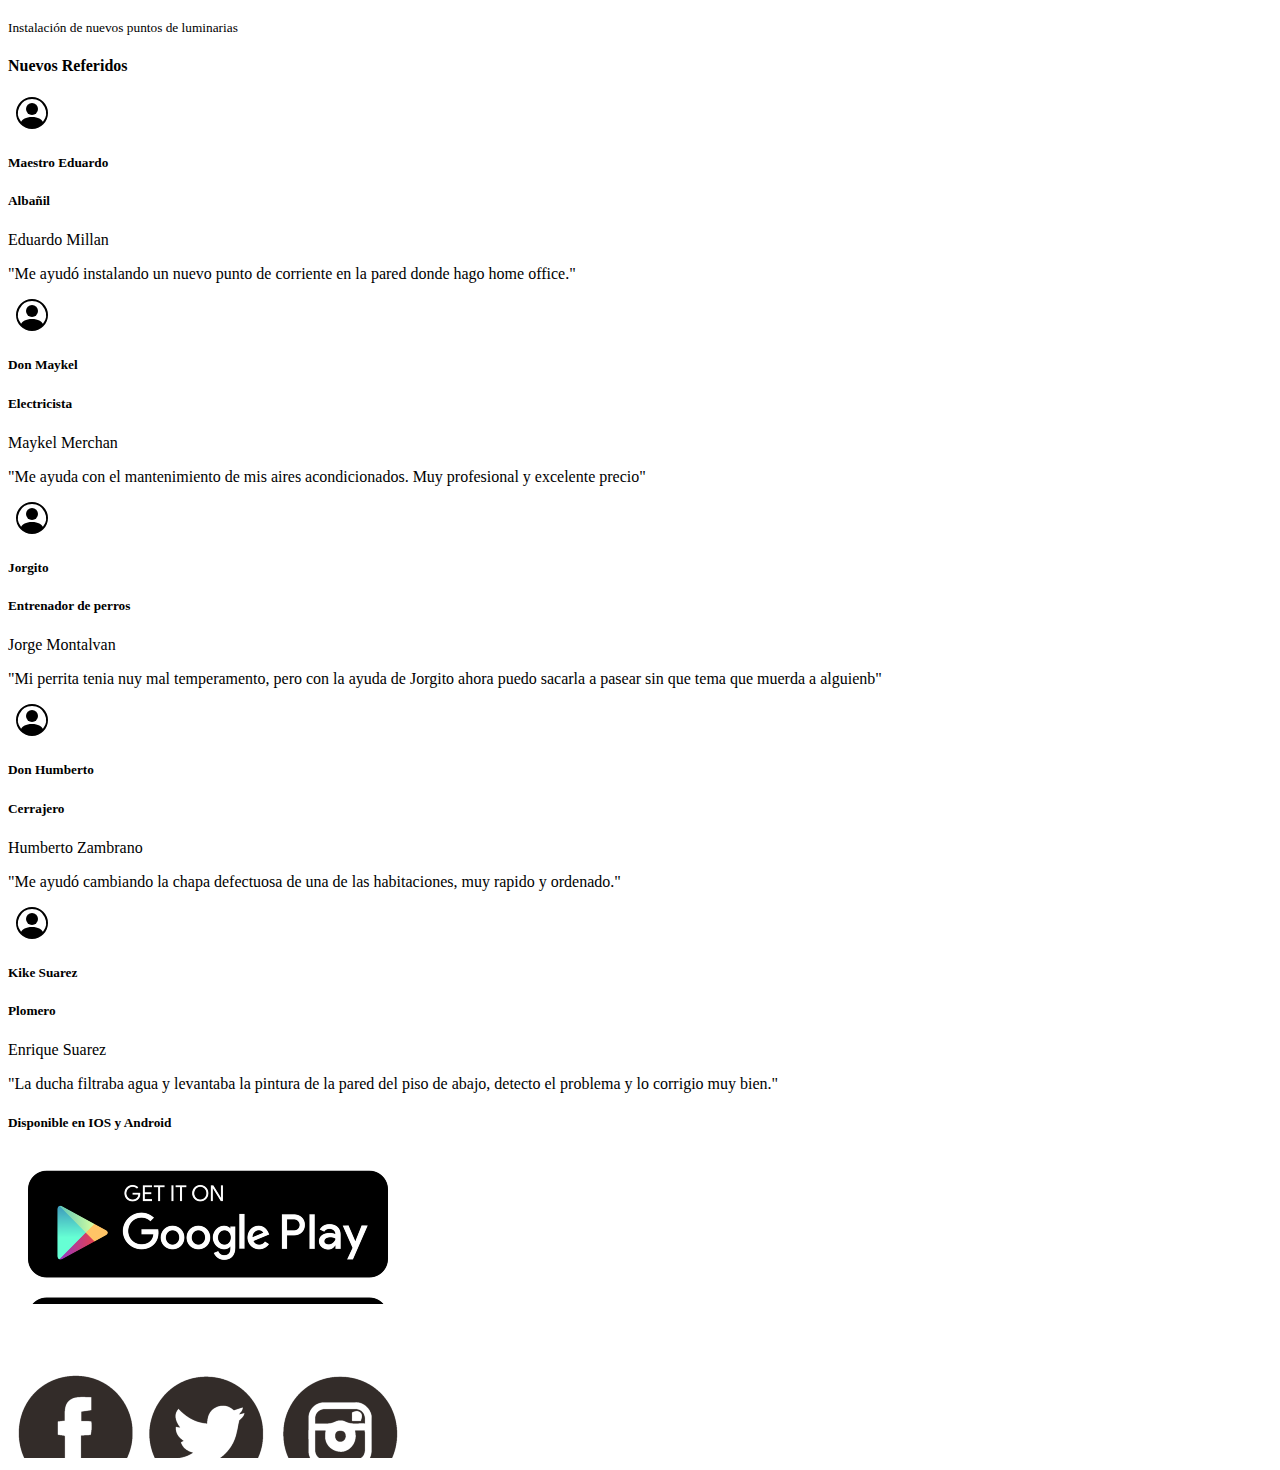
<file: referidos/index.html>
<!doctype html>
<html lang="en">

<head>
	<meta charset="utf-8">
	<meta name="viewport" content="width=device-width, initial-scale=1">
	<title>Referidos.com</title>
	<link href="https://cdn.jsdelivr.net/npm/bootstrap@5.2.3/dist/css/bootstrap.min.css" rel="stylesheet"
		integrity="sha384-rbsA2VBKQhggwzxH7pPCaAqO46MgnOM80zW1RWuH61DGLwZJEdK2Kadq2F9CUG65" crossorigin="anonymous">
	<link rel="stylesheet" href="public/stylesheets/index.css">
</head>

<body>
	<svg xmlns="http://www.w3.org/2000/svg" style="display: none;">
		<symbol id="people-circle" viewBox="0 0 16 16">
			<path d="M11 6a3 3 0 1 1-6 0 3 3 0 0 1 6 0z"></path>
			<path fill-rule="evenodd"
				d="M0 8a8 8 0 1 1 16 0A8 8 0 0 1 0 8zm8-7a7 7 0 0 0-5.468 11.37C3.242 11.226 4.805 10 8 10s4.757 1.225 5.468 2.37A7 7 0 0 0 8 1z">
			</path>
		</symbol>
	</svg>
	<!-- Encabezado -->
	<nav class="navbar navbar-expand-lg navbar-light" style="background-color: #e3f2fd;">
		<div class="container-fluid">
			<a class="navbar-brad logo" href="#">
				<img src="public/images/logo.png" width="63px" height="61px">
			</a>
			<a class="navbar-brand" href="#">
				<span class="font-weight-bold fst-italic">Referidos.com</span>
			</a>
			<button class="navbar-toggler" type="button" data-bs-toggle="collapse"
				data-bs-target="#navbarSupportedContent" aria-controls="navbarSupportedContent" aria-expanded="false"
				aria-label="Toggle navigation">
				<span class="navbar-toggler-icon"></span>
			</button>
			<div class="collapse navbar-collapse" id="navbarSupportedContent">
				<ul class="navbar-nav me-auto mb-2 mb-lg-0">
					<li class="nav-item">
						<a class="nav-link active" aria-current="page" href="#">Inicio</a>
					</li>
					<li class="nav-item">
						<a class="nav-link d-block d-sm-none" href="#">Ingresar</a>
					</li>
					<li class="nav-item">
						<a class="nav-link" href="#">Nosotros</a>
					</li>
					<li class="nav-item">
						<a class="nav-link" href="#">Referidos</a>
					</li>
					<li class="nav-item">
						<a class="nav-link" href="#">Evaluar</a>
					</li>
				</ul>
				<form class="d-flex" role="search">
					<input class="form-control mr-2" type="search" placeholder="Buscar" aria-label="Search">
				</form>
				<a class="nav-item" href="#">
					<img src="public/images/persona.png" class="rounded img-fluid d-none d-lg-block" alt="ingresar">
				</a>
			</div>
		</div>
	</nav>
	<!--Contenido-->
	<main class="container-fluid">

		<!-- INICIO SERVICIOS-->
		<div class="row">
			<div class="col-sm-12">

				<div class="mx-auto" style="width: 11em;">
					<h3 class="mt-2 mb-3">Top Servicios</h3>
				</div>

				<div class="row justify-content-center">

					<div class="col-3 topServicios shadow-sm btn btn-outline-warning m-1" onclick="location.href='#';"
						style="background-image: url('public/images/electricista.png');">
						<div class="mx-auto pt-1 topServiciosArriba">
							<h5>Electricista</h5>
						</div>
						<div class="topServiciosAbajo">
							<svg class="p-2 mx-auto" width="100%" height="100%" xmlns="http://www.w3.org/2000/svg">
								<image href="public/images/electricista.png" class="topServiciosAbajoImagen"></image>
							</svg>
						</div>
					</div>

					<div class="col-3 topServicios shadow-sm btn btn-outline-warning m-1" onclick="location.href='#';"
						style="background-image: url('public/images/albanil.png');">
						<div class="mx-auto pt-1 topServiciosArriba">
							<h5>Albañil</h5>
						</div>
						<div class="topServiciosAbajo">
							<svg class="p-2 mx-auto" width="100%" height="100%" xmlns="http://www.w3.org/2000/svg">
								<image href="public/images/albanil.png" class="topServiciosAbajoImagen"></image>
							</svg>
						</div>
					</div>
					<div class="col-3 topServicios shadow-sm btn btn-outline-warning m-1" onclick="location.href='#';"
						style="background-image: url('public/images/plomero.png');">
						<div class="mx-auto pt-1 topServiciosArriba">
							<h5>Plomero</h5>
						</div>
						<div class="topServiciosAbajo">
							<svg class="p-2 mx-auto" width="100%" height="100%" xmlns="http://www.w3.org/2000/svg">
								<image href="public/images/plomero.png" class="topServiciosAbajoImagen"></image>
							</svg>
						</div>
					</div>
				</div>


			</div>


		</div>
		<!-- FIN SERVICIOS-->

		<!-- INICIO CATEGORIAS-->
		<div class="row">

			<div class="mx-auto" style="width: 11em;">
				<h3 class="mt-4 mb-3">Categorias</h3>
			</div>
			<div id="myCarousel" class="carousel slide" data-bs-ride="carousel">

				<div class="carousel-inner">
					<div class="carousel-item active">
						<!--FILA1-->
						<div class="listaCategorias d-flex justify-content-center flex-wrap align-content-center mx-5">

							<div class="col-sm-9 col-md-3 topCategorias shadow-sm btn btn-outline-warning m-1"
								onclick="location.href='#';"
								style="background-image: url('public/images/albanil.png');">
								<div class="mx-auto topCategoriaArriba">
									<h5>Albañil</h5>
								</div>
								<div class="topCategoriasAbajo bg-transparent">
									<svg class="mx-auto" width="100%" height="100%" xmlns="http://www.w3.org/2000/svg">
										<image href="public/images/albanil.png" class="topCategoriaAbajoImagen" />
									</svg>
								</div>
							</div>

							<div class="col-sm-9 col-md-3 topCategorias shadow-sm btn btn-outline-warning m-1"
								onclick="location.href='#';"
								style="background-image: url('public/images/carpintero2.png');">
								<div class="mx-auto topCategoriaArriba">
									<h5>Carpintero</h5>
								</div>
								<div class="topCategoriasAbajo bg-transparent">
									<svg class="mx-auto" width="100%" height="100%" xmlns="http://www.w3.org/2000/svg">
										<image href="public/images/carpintero2.png" class="topCategoriaAbajoImagen" />
									</svg>
								</div>
							</div>

							<div class="col-sm-9 col-md-3 topCategorias shadow-sm btn btn-outline-warning m-1"
								onclick="location.href='#';"
								style="background-image: url('public/images/cerrajero.png');">
								<div class="mx-auto topCategoriaArriba">
									<h5>Cerrajero</h5>
								</div>
								<div class="topCategoriasAbajo bg-transparent">
									<svg class="mx-auto" width="100%" height="100%" xmlns="http://www.w3.org/2000/svg">
										<image href="public/images/cerrajero.png" class="topCategoriaAbajoImagen" />
									</svg>
								</div>
							</div>
						</div>
						<!--FILA 2-->
						<div
							class="listaCategorias d-none d-lg-block d-lg-flex justify-content-center flex-wrap align-content-center mx-5">

							<div class="col-sm-9 col-md-3 topCategorias shadow-sm btn btn-outline-warning m-1"
								onclick="location.href='#';"
								style="background-image: url('public/images/electricista.png');">
								<div class="mx-auto topCategoriaArriba">
									<h5>Electricista</h5>
								</div>
								<div class="topCategoriasAbajo bg-transparent">
									<svg class="mx-auto" width="100%" height="100%" xmlns="http://www.w3.org/2000/svg">
										<image href="public/images/electricista.png" class="topCategoriaAbajoImagen" />
									</svg>
								</div>
							</div>

							<div class="col-sm-9 col-md-3 topCategorias shadow-sm btn btn-outline-warning m-1"
								onclick="location.href='#';"
								style="background-image: url('public/images/EntrenadorPerros.png');">
								<div class="mx-auto topCategoriaArriba">
									<h5>Entrenador</h5>
								</div>
								<div class="topCategoriasAbajo bg-transparent">
									<svg class="mx-auto" width="100%" height="100%" xmlns="http://www.w3.org/2000/svg">
										<image href="public/images/EntrenadorPerros.png"
											class="topCategoriaAbajoImagen" />
									</svg>
								</div>
							</div>

							<div class="col-sm-9 col-md-3 topCategorias shadow-sm btn btn-outline-warning m-1"
								onclick="location.href='#';"
								style="background-image: url('public/images/jardinero.png');">
								<div class="mx-auto topCategoriaArriba">
									<h5>Jardinero</h5>
								</div>
								<div class="topCategoriasAbajo bg-transparent">
									<svg class="mx-auto" width="100%" height="100%" xmlns="http://www.w3.org/2000/svg">
										<image href="public/images/jardinero.png" class="topCategoriaAbajoImagen" />
									</svg>
								</div>
							</div>
						</div>
					</div>
					<div class="carousel-item">
						<!--FILA1-->
						<div class="listaCategorias d-flex justify-content-center flex-wrap align-content-center mx-5">

							<div class="col-sm-9 col-md-3 topCategorias shadow-sm btn btn-outline-warning m-1"
								onclick="location.href='#';" style="background-image: url('public/images/pintor.png');">
								<div class="mx-auto topCategoriaArriba">
									<h5>Pintor</h5>
								</div>
								<div class="topCategoriasAbajo bg-transparent">
									<svg class="mx-auto" width="100%" height="100%" xmlns="http://www.w3.org/2000/svg">
										<image href="public/images/pintor.png" class="topCategoriaAbajoImagen" />
									</svg>
								</div>
							</div>

							<div class="col-sm-9 col-md-3 topCategorias shadow-sm btn btn-outline-warning m-1"
								onclick="location.href='#';"
								style="background-image: url('public/images/plomero.png');">
								<div class="mx-auto topCategoriaArriba">
									<h5>Plomero</h5>
								</div>
								<div class="topCategoriasAbajo bg-transparent">
									<svg class="mx-auto" width="100%" height="100%" xmlns="http://www.w3.org/2000/svg">
										<image href="public/images/plomero.png" class="topCategoriaAbajoImagen" />
									</svg>
								</div>
							</div>

							<div class="col-sm-9 col-md-3 topCategorias shadow-sm btn btn-outline-warning m-1"
								onclick="location.href='#';" style="background-image: url('public/images/');">
								<div class="mx-auto topCategoriaArriba">
									<h5>Cerrajero</h5>
								</div>
								<div class="topCategoriasAbajo bg-transparent">
									<svg class="mx-auto" width="100%" height="100%" xmlns="http://www.w3.org/2000/svg">
										<image href="public/images/cerrajero.png" class="topCategoriaAbajoImagen" />
									</svg>
								</div>
							</div>
						</div>
						<!--FILA 2-->
						<div
							class="listaCategorias d-none d-lg-block d-lg-flex justify-content-center flex-wrap align-content-center mx-5">

							<div class="col-sm-9 col-md-3 topCategorias shadow-sm btn btn-outline-warning m-1"
								onclick="location.href='#';"
								style="background-image: url('public/images/electricista.png');">
								<div class="mx-auto topCategoriaArriba">
									<h5>Electricista</h5>
								</div>
								<div class="topCategoriasAbajo bg-transparent">
									<svg class="mx-auto" width="100%" height="100%" xmlns="http://www.w3.org/2000/svg">
										<image href="public/images/electricista.png" class="topCategoriaAbajoImagen" />
									</svg>
								</div>
							</div>

							<div class="col-sm-9 col-md-3 topCategorias shadow-sm btn btn-outline-warning m-1"
								onclick="location.href='#';"
								style="background-image: url('public/images/jardinero.png');">
								<div class="mx-auto topCategoriaArriba">
									<h5>Jardinero</h5>
								</div>
								<div class="topCategoriasAbajo bg-transparent">
									<svg class="mx-auto" width="100%" height="100%" xmlns="http://www.w3.org/2000/svg">
										<image href="public/images/jardinero.png" class="topCategoriaAbajoImagen" />
									</svg>
								</div>
							</div>

							<div class="col-sm-9 col-md-3 topCategorias shadow-sm btn btn-outline-warning m-1"
								onclick="location.href='#';"
								style="background-image: url('public/images/EntrenadorPerros.png');">
								<div class="mx-auto topCategoriaArriba">
									<h5>Entrenador</h5>
								</div>
								<div class="topCategoriasAbajo bg-transparent">
									<svg class="mx-auto" width="100%" height="100%" xmlns="http://www.w3.org/2000/svg">
										<image href="public/images/EntrenadorPerros.png"
											class="topCategoriaAbajoImagen" />
									</svg>
								</div>
							</div>

						</div>
					</div>
					<div class="carousel-item">
						<!--FILA1-->
						<div class="listaCategorias d-flex justify-content-center flex-wrap align-content-center mx-5">

							<div class="col-sm-9 col-md-3 topCategorias shadow-sm btn btn-outline-warning m-1"
								onclick="location.href='#';" style="background-image: url('public/images/pintor.png');">
								<div class="mx-auto topCategoriaArriba">
									<h5>Pintor</h5>
								</div>
								<div class="topCategoriasAbajo bg-transparent">
									<svg class="mx-auto" width="100%" height="100%" xmlns="http://www.w3.org/2000/svg">
										<image href="public/images/pintor.png" class="topCategoriaAbajoImagen" />
									</svg>
								</div>
							</div>

							<div class="col-sm-9 col-md-3 topCategorias shadow-sm btn btn-outline-warning m-1"
								onclick="location.href='#';"
								style="background-image: url('public/images/plomero.png');">
								<div class="mx-auto topCategoriaArriba">
									<h5>Plomero</h5>
								</div>
								<div class="topCategoriasAbajo bg-transparent">
									<svg class="mx-auto" width="100%" height="100%" xmlns="http://www.w3.org/2000/svg">
										<image href="public/images/plomero.png" class="topCategoriaAbajoImagen" />
									</svg>
								</div>
							</div>

							<div class="col-sm-9 col-md-3 topCategorias shadow-sm btn btn-outline-warning m-1"
								onclick="location.href='#';" style="background-image: url('public/images/');">
								<div class="mx-auto topCategoriaArriba">
									<h5>Cerrajero</h5>
								</div>
								<div class="topCategoriasAbajo bg-transparent">
									<svg class="mx-auto" width="100%" height="100%" xmlns="http://www.w3.org/2000/svg">
										<image href="public/images/cerrajero.png" class="topCategoriaAbajoImagen" />
									</svg>
								</div>
							</div>
						</div>
						<!--FILA 2-->
						<div
							class="listaCategorias d-none d-lg-block d-lg-flex justify-content-center flex-wrap align-content-center mx-5">



							<div class="col-sm-9 col-md-3 topCategorias shadow-sm btn btn-outline-warning m-1"
								onclick="location.href='#';"
								style="background-image: url('public/images/EntrenadorPerros.png');">
								<div class="mx-auto topCategoriaArriba">
									<h5>Entrenador</h5>
								</div>
								<div class="topCategoriasAbajo bg-transparent">
									<svg class="mx-auto" width="100%" height="100%" xmlns="http://www.w3.org/2000/svg">
										<image href="public/images/EntrenadorPerros.png"
											class="topCategoriaAbajoImagen" />
									</svg>
								</div>
							</div>

							<div class="col-sm-9 col-md-3 topCategorias shadow-sm btn btn-outline-warning m-1"
								onclick="location.href='#';"
								style="background-image: url('public/images/jardinero.png');">
								<div class="mx-auto topCategoriaArriba">
									<h5>Jardinero</h5>
								</div>
								<div class="topCategoriasAbajo bg-transparent">
									<svg class="mx-auto" width="100%" height="100%" xmlns="http://www.w3.org/2000/svg">
										<image href="public/images/jardinero.png" class="topCategoriaAbajoImagen" />
									</svg>
								</div>
							</div>

							<div class="col-sm-9 col-md-3 topCategorias shadow-sm btn btn-outline-warning m-1"
								onclick="location.href='#';"
								style="background-image: url('public/images/electricista.png');">
								<div class="mx-auto topCategoriaArriba">
									<h5>Electricista</h5>
								</div>
								<div class="topCategoriasAbajo bg-transparent">
									<svg class="mx-auto" width="100%" height="100%" xmlns="http://www.w3.org/2000/svg">
										<image href="public/images/electricista.png" class="topCategoriaAbajoImagen" />
									</svg>
								</div>
							</div>
						</div>
					</div>
				</div>
				<div class="carousel-indicators position-relative">
					<button type="button" data-bs-target="#myCarousel" data-bs-slide-to="0" class=""
						aria-label="Slide 1"></button>
					<button type="button" data-bs-target="#myCarousel" data-bs-slide-to="1" aria-label="Slide 2"
						class="active" aria-current="true"></button>
					<button type="button" data-bs-target="#myCarousel" data-bs-slide-to="2" aria-label="Slide 3"
						class=""></button>
				</div>
				<button class="carousel-control-prev" type="button" data-bs-target="#myCarousel" data-bs-slide="prev">
					<span class="carousel-control-prev-icon" aria-hidden="true"></span>
					<span class="visually-hidden">Previous</span>
				</button>
				<button class="carousel-control-next" type="button" data-bs-target="#myCarousel" data-bs-slide="next">
					<span class="carousel-control-next-icon" aria-hidden="true"></span>
					<span class="visually-hidden">Next</span>
				</button>
			</div>


		</div>
		<!--FIN CATEGORIAS-->

		<!-- INICIO HABILIDADES Y REFERIDOS-->
		<div class="row d-flex flex-column justify-content-center align-content-center">

			<div class="row">

				<!--LISTA HABILIDADES-->
				<div class="col-sm-12 col-md-6">
					<div class="mx-auto" style="width: 11em;">
						<h4 class="mt-4 mb-3">Top Habilidades</h4>
					</div>

					<div class="d-flex flex-wrap justify-content-center scrollspyHabilidadesReferidos"
						data-bs-spy="scroll" data-bs-smooth-scroll="true" tabindex="0">

						<div class="col-sm-12 col-md-5 btn btn-outline-warning topHabilidades m-1"
							onclick="location.href='#';">
							<svg class="mx-auto rounded-circle" xmlns="http://www.w3.org/2000/svg" role="img" width="60"
								height="60">
								<rect width="100%" height="100%" fill="#777" class="opacity-25">
								</rect>
								<image href="public/images/destornillador.png" class="topHabilidadesImagen" x="5%"
									y="20%"></image>
							</svg>
							<h6>Linea Blanca</h6>
							<p> <small>Reparación y mantenimiento de cocina, refrigerador, aire acondicionado</small>
							</p>
						</div>

						<div class="col-sm-12 col-md-5 btn btn-outline-warning topHabilidades m-1 d-none d-lg-block"
							onclick="location.href='#';">
							<svg class="mx-auto rounded-circle" xmlns="http://www.w3.org/2000/svg" role="img" width="60"
								height="60">
								<rect width="100%" height="100%" fill="#777" class="opacity-25">
								</rect>
								<image href="public/images/destornillador.png" class="topHabilidadesImagen" x="5%"
									y="20%"></image>
							</svg>
							<h6>Puntos electricos</h6>
							<p> <small>110V  y 220V, instalación de nuevo punto en caja de breake</small>
							</p>
						</div>

						<div class="col-sm-12 col-md-5 btn btn-outline-warning topHabilidades m-1"
							onclick="location.href='#';">
							<svg class="mx-auto rounded-circle" xmlns="http://www.w3.org/2000/svg" role="img" width="60"
								height="60">
								<rect width="100%" height="100%" fill="#777" class="opacity-25">
								</rect>
								<image href="public/images/destornillador.png" class="topHabilidadesImagen" x="5%"
									y="20%"></image>
							</svg>
							<h6>Construccion</h6>
							<p> <small>Paredes, pisos, techo, boquetes para puerta, ventanas y aire acondicionado</small>
							</p>
						</div>

						<div class="col-sm-12 col-md-5 btn btn-outline-warning topHabilidades m-1 d-none d-lg-block"
							onclick="location.href='#';">
							<svg class="mx-auto rounded-circle" xmlns="http://www.w3.org/2000/svg" role="img" width="60"
								height="60">
								<rect width="100%" height="100%" fill="#777" class="opacity-25">
								</rect>
								<image href="public/images/destornillador.png" class="topHabilidadesImagen" x="5%"
									y="20%"></image>
							</svg>
							<h6>Trampa de agua</h6>
							<p> <small>Instalacion y mantenimiento de trampas de agua para restaurantes y casas</small>
							</p>
						</div>

						<div class="col-sm-12 col-md-5 btn btn-outline-warning topHabilidades m-1 d-none d-lg-block"
							onclick="location.href='#';">
							<svg class="mx-auto rounded-circle" xmlns="http://www.w3.org/2000/svg" role="img" width="60"
								height="60">
								<rect width="100%" height="100%" fill="#777" class="opacity-25">
								</rect>
								<image href="public/images/destornillador.png" class="topHabilidadesImagen" x="5%"
									y="20%"></image>
							</svg>
							<h6>Breaker</h6>
							<p> <small>Instalacion de nueva caja de breaker</small>
							</p>
						</div>

						<div class="col-sm-12 col-md-5 btn btn-outline-warning topHabilidades m-1 d-none d-lg-block"
							onclick="location.href='#';">
							<svg class="mx-auto rounded-circle" xmlns="http://www.w3.org/2000/svg" role="img" width="60"
								height="60">
								<rect width="100%" height="100%" fill="#777" class="opacity-25">
								</rect>
								<image href="public/images/destornillador.png" class="topHabilidadesImagen" x="5%"
									y="20%"></image>
							</svg>
							<h6>Iluminacion</h6>
							<p> <small>Instalación de nuevos puntos de luminarias</small>
							</p>
						</div>

					</div>

				</div>
				<!-- FIN LISTA HABILIDADES-->

				<!--LISTA REFERIDOS-->
				<div class="col-sm-12 col-md-6">

					<div class="mx-auto" style="width: 12em;">
						<h4 class="mt-4 mb-3">Nuevos Referidos</h4>
					</div>

					<div data-bs-spy="scroll" data-bs-smooth-scroll="true" class="scrollspyHabilidadesReferidos  d-lg-flex flex-wrap"
						tabindex="0">

						<div class="col-sm-12 col-md-5 btn btn-outline-warning topHabilidades m-1"
							onclick="location.href='#';">

							<div
								class="col d-flex align-items-start justify-content-startflex-wrap align-content-center">
								<div class="icon-square">
									<svg class="bi" width="3em" height="2em">
										<use xlink:href="#people-circle"></use>
									</svg>
								</div>
								<div class="d-flex flex-wrap justiy-content-around mx-auto">
									<h5 class="fs-6 m-1">Maestro Eduardo</h5>
									<h5 class="fs-6 m-1 ps-1 border-start">Albañil</h5>
									
								</div>
							</div>
							<p class="pt-1">Eduardo Millan</p>
							<p class="display-7 fst-italic">"Me ayudó instalando un nuevo punto de corriente en la pared
								donde hago home office."</p>

						</div>

						<div class="col-sm-12 col-md-5 btn btn-outline-warning topHabilidades m-1"
							onclick="location.href='#';">

							<div
								class="col d-flex align-items-start justify-content-startflex-wrap align-content-center">
								<div class="icon-square">
									<svg class="bi" width="3em" height="2em">
										<use xlink:href="#people-circle"></use>
									</svg>
								</div>
								<div class="d-flex flex-wrap justiy-content-around mx-auto">
									<h5 class="fs-6 m-1">Don Maykel</h5>
									<h5 class="fs-6 m-1 ps-1 border-start">Electricista</h5>
									
								</div>
							</div>
							<p class="pt-1">Maykel Merchan</p>
							<p class="display-7 fst-italic">"Me ayuda con el mantenimiento de mis aires acondicionados. Muy profesional y excelente precio"</p>

						</div>

						<div class="col-sm-12 col-md-5 btn btn-outline-warning topHabilidades m-1 d-none d-lg-block"
							onclick="location.href='#';">

							<div
								class="col d-flex align-items-start justify-content-startflex-wrap align-content-center">
								<div class="icon-square">
									<svg class="bi" width="3em" height="2em">
										<use xlink:href="#people-circle"></use>
									</svg>
								</div>
								<div class="d-flex flex-wrap justiy-content-around mx-auto">
									<h5 class="fs-6 m-1">Jorgito</h5>
									<h5 class="fs-6 m-1 ps-1 border-start">Entrenador de perros</h5>
									
								</div>
							</div>
							<p class="pt-1">Jorge Montalvan</p>
							<p class="display-7 fst-italic">"Mi perrita tenia nuy mal temperamento, pero con la ayuda de Jorgito
								 ahora puedo sacarla a pasear sin que tema que muerda a alguienb"</p>

						</div>

						<div class="col-sm-12 col-md-5 btn btn-outline-warning topHabilidades m-1 d-none d-lg-block"
							onclick="location.href='#';">

							<div
								class="col d-flex align-items-start justify-content-startflex-wrap align-content-center">
								<div class="icon-square">
									<svg class="bi" width="3em" height="2em">
										<use xlink:href="#people-circle"></use>
									</svg>
								</div>
								<div class="d-flex flex-wrap justiy-content-around mx-auto">
									<h5 class="fs-6 m-1">Don Humberto</h5>
									<h5 class="fs-6 m-1 ps-1 border-start">Cerrajero</h5>
									
								</div>
							</div>
							<p class="pt-1">Humberto Zambrano</p>
							<p class="display-7 fst-italic">"Me ayudó cambiando la chapa defectuosa de una de las habitaciones, muy rapido y ordenado."</p>

						</div>

						<div class="col-sm-12 col-md-5 btn btn-outline-warning topHabilidades m-1 d-none d-lg-block"
							onclick="location.href='#';">

							<div
								class="col d-flex align-items-start justify-content-startflex-wrap align-content-center">
								<div class="icon-square">
									<svg class="bi" width="3em" height="2em">
										<use xlink:href="#people-circle"></use>
									</svg>
								</div>
								<div class="d-flex flex-wrap justiy-content-around mx-auto">
									<h5 class="fs-6 m-1">Kike Suarez</h5>
									<h5 class="fs-6 m-1 ps-1 border-start">Plomero</h5>
									
								</div>
							</div>
							<p class="pt-1">Enrique Suarez</p>
							<p class="display-7 fst-italic">"La ducha filtraba agua y levantaba la pintura de la pared del piso de abajo, detecto el problema y lo corrigio muy bien."</p>

						</div>

					</div>
				</div>

				<!-- FIN LISTA REFERIDOS-->

			</div>

		</div>
		<!-- FIN HABILIDADES Y REFEREIDOS-->

		<div class="row">

			<div class="col-3 descargarApp d-flex flex-column justify-content-center mt-4" style="width: 100%;">
				<div class="mx-auto pt-3 descargarAppArriba">
					<h5>Disponible en IOS y Android</h5>
				</div>
				<div class="descargarAppAbajo">
					<svg class="mx-auto" width="100%" height="100%" xmlns="http://www.w3.org/2000/svg">
						<image href="public/images/app.png" class="descargarAppAbajoImagen"></image>
					</svg>					
				</div>
				<div class="redes">
					<svg class="mx-auto" width="100%" height="100%" xmlns="http://www.w3.org/2000/svg">
						<image href="public/images/redes.png" class="descargarAppAbajoImagen2"></image>
					</svg>
				</div>
				
			</div>
		</div>

	</main>

	<script src="https://cdn.jsdelivr.net/npm/bootstrap@5.2.3/dist/js/bootstrap.bundle.min.js"
		integrity="sha384-kenU1KFdBIe4zVF0s0G1M5b4hcpxyD9F7jL+jjXkk+Q2h455rYXK/7HAuoJl+0I4"
		crossorigin="anonymous"></script>
</body>

</html>
</file>
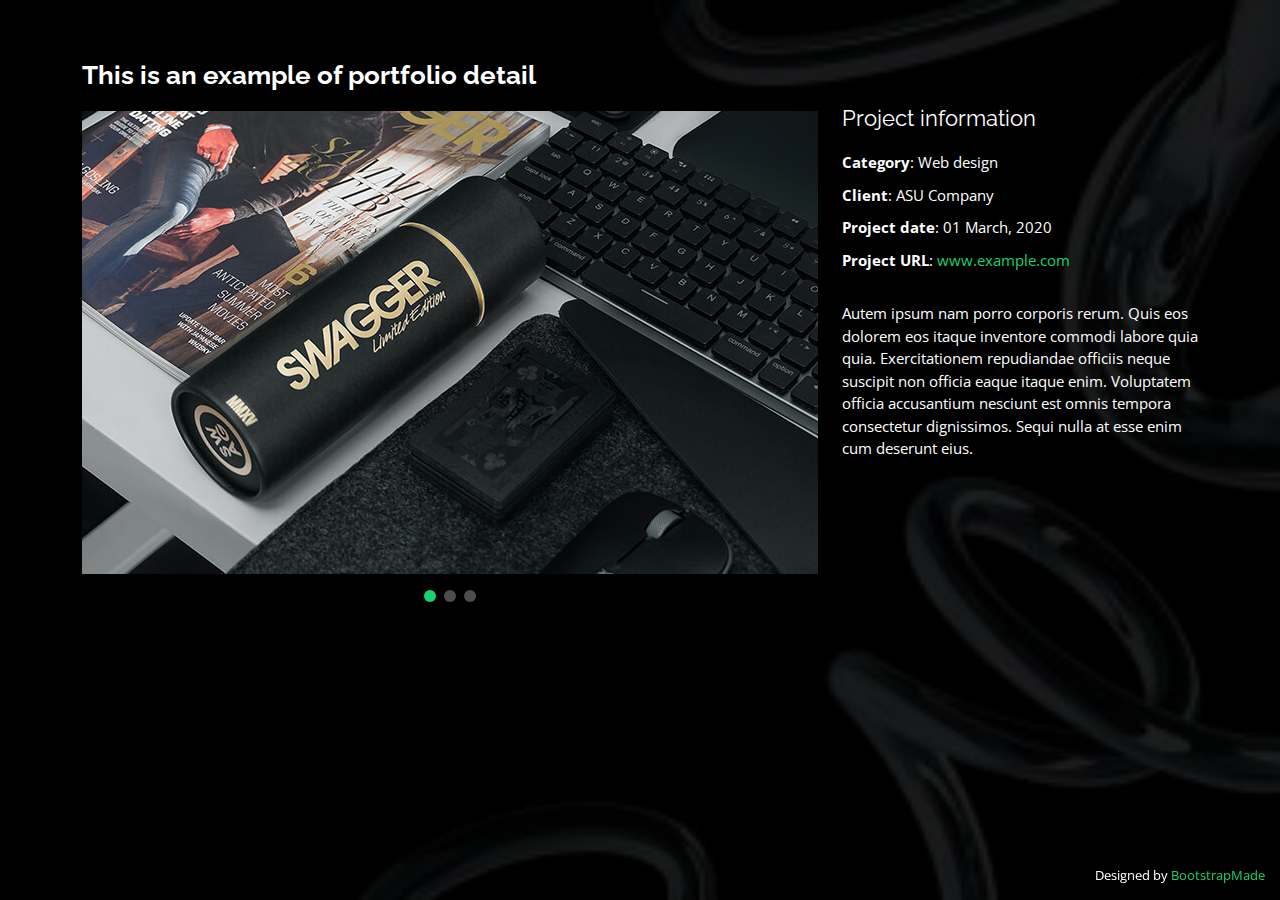
<file: portfolio-details.html>
<!DOCTYPE html>
<html lang="en">

<head>
  <meta charset="utf-8">
  <meta content="width=device-width, initial-scale=1.0" name="viewport">

  <title>Portfolio Details - Personal Bootstrap Template</title>
  <meta content="" name="description">
  <meta content="" name="keywords">

  <!-- Favicons -->
  <link href="assets/img/favicon.png" rel="icon">
  <link href="assets/img/apple-touch-icon.png" rel="apple-touch-icon">

  <!-- Google Fonts -->
  <link href="https://fonts.googleapis.com/css?family=Open+Sans:300,300i,400,400i,600,600i,700,700i|Raleway:300,300i,400,400i,500,500i,600,600i,700,700i|Poppins:300,300i,400,400i,500,500i,600,600i,700,700i" rel="stylesheet">

  <!-- Vendor CSS Files -->
  <link href="assets/vendor/bootstrap/css/bootstrap.min.css" rel="stylesheet">
  <link href="assets/vendor/bootstrap-icons/bootstrap-icons.css" rel="stylesheet">
  <link href="assets/vendor/boxicons/css/boxicons.min.css" rel="stylesheet">
  <link href="assets/vendor/glightbox/css/glightbox.min.css" rel="stylesheet">
  <link href="assets/vendor/remixicon/remixicon.css" rel="stylesheet">
  <link href="assets/vendor/swiper/swiper-bundle.min.css" rel="stylesheet">

  <!-- Template Main CSS File -->
  <link href="assets/css/style.css" rel="stylesheet">

  <!-- =======================================================
  * Template Name: Personal
  * Updated: Mar 10 2023 with Bootstrap v5.2.3
  * Template URL: https://bootstrapmade.com/personal-free-resume-bootstrap-template/
  * Author: BootstrapMade.com
  * License: https://bootstrapmade.com/license/
  ======================================================== -->
</head>

<body>

  <main id="main">

    <!-- ======= Portfolio Details ======= -->
    <div id="portfolio-details" class="portfolio-details">
      <div class="container">

        <div class="row">

          <div class="col-lg-8">
            <h2 class="portfolio-title">This is an example of portfolio detail</h2>

            <div class="portfolio-details-slider swiper">
              <div class="swiper-wrapper align-items-center">

                <div class="swiper-slide">
                  <img src="assets/img/portfolio/portfolio-details-1.jpg" alt="">
                </div>

                <div class="swiper-slide">
                  <img src="assets/img/portfolio/portfolio-details-2.jpg" alt="">
                </div>

                <div class="swiper-slide">
                  <img src="assets/img/portfolio/portfolio-details-3.jpg" alt="">
                </div>

              </div>
              <div class="swiper-pagination"></div>
            </div>

          </div>

          <div class="col-lg-4 portfolio-info">
            <h3>Project information</h3>
            <ul>
              <li><strong>Category</strong>: Web design</li>
              <li><strong>Client</strong>: ASU Company</li>
              <li><strong>Project date</strong>: 01 March, 2020</li>
              <li><strong>Project URL</strong>: <a href="#">www.example.com</a></li>
            </ul>

            <p>
              Autem ipsum nam porro corporis rerum. Quis eos dolorem eos itaque inventore commodi labore quia quia. Exercitationem repudiandae officiis neque suscipit non officia eaque itaque enim. Voluptatem officia accusantium nesciunt est omnis tempora consectetur dignissimos. Sequi nulla at esse enim cum deserunt eius.
            </p>
          </div>

        </div>

      </div>
    </div><!-- End Portfolio Details -->

  </main><!-- End #main -->

  <div class="credits">
    <!-- All the links in the footer should remain intact. -->
    <!-- You can delete the links only if you purchased the pro version. -->
    <!-- Licensing information: https://bootstrapmade.com/license/ -->
    <!-- Purchase the pro version with working PHP/AJAX contact form: https://bootstrapmade.com/personal-free-resume-bootstrap-template/ -->
    Designed by <a href="https://bootstrapmade.com/">BootstrapMade</a>
  </div>

  <!-- Vendor JS Files -->
  <script src="assets/vendor/purecounter/purecounter_vanilla.js"></script>
  <script src="assets/vendor/bootstrap/js/bootstrap.bundle.min.js"></script>
  <script src="assets/vendor/glightbox/js/glightbox.min.js"></script>
  <script src="assets/vendor/isotope-layout/isotope.pkgd.min.js"></script>
  <script src="assets/vendor/swiper/swiper-bundle.min.js"></script>
  <script src="assets/vendor/waypoints/noframework.waypoints.js"></script>
  <script src="assets/vendor/php-email-form/validate.js"></script>

  <!-- Template Main JS File -->
  <script src="assets/js/main.js"></script>

</body>

</html>
</file>
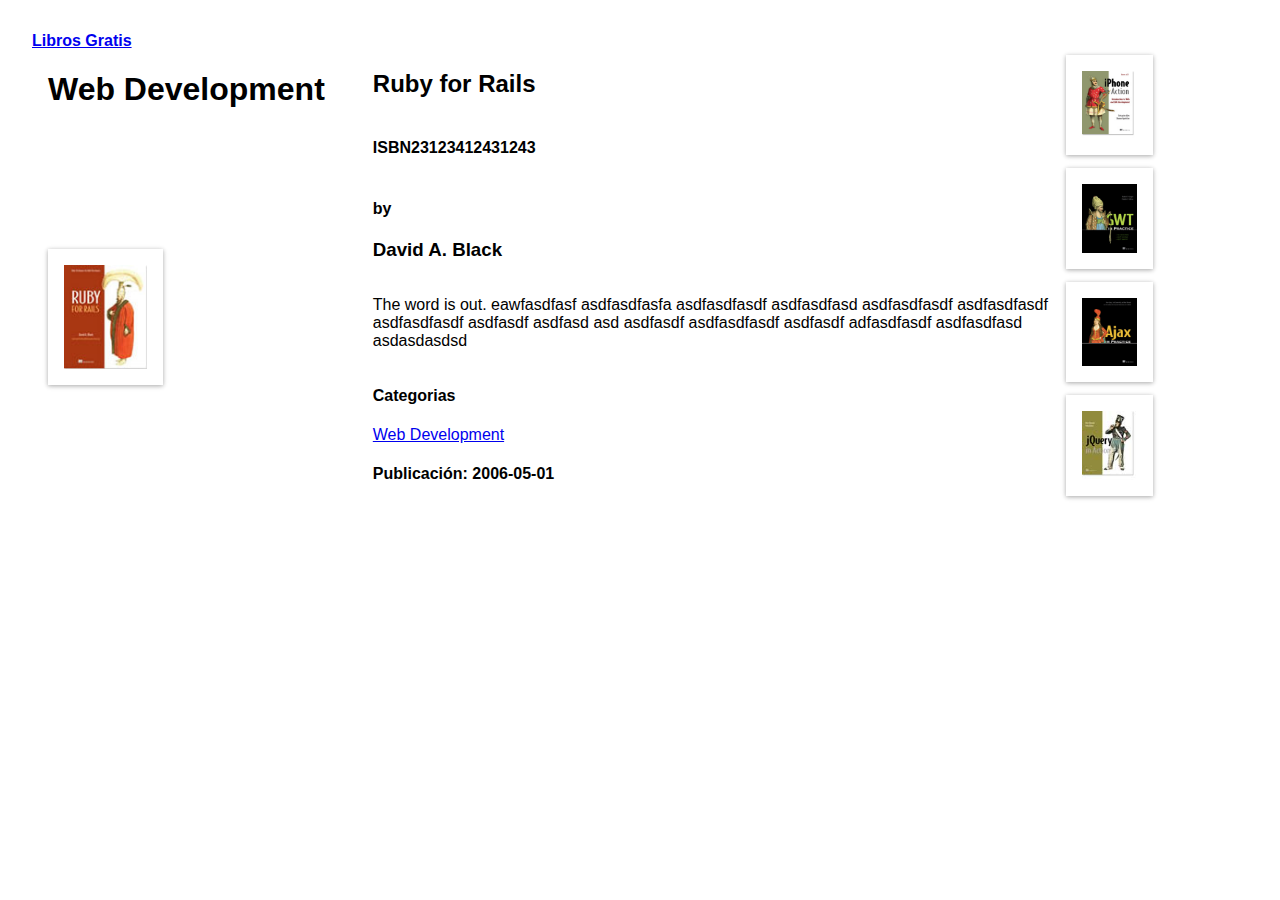
<file: librosgratis/ror.html>
<!DOCTYPE html>
<html>

<head>
	<meta charset="utf-8">
	<meta http-equiv="X-UA-Compatible" content="IE=edge">
	<title>Libros Gratis</title>
	<link rel="stylesheet" href="public/stylesheets/ror.css">
</head>

<body>

</body>
<section id="main">

	<a id="mainLink" href="index.html">Libros Gratis</a>

	<div id="mainIzquierdo">
		<h1 id="mainIzquierdoTitulo">Web Development</h1>
		<img id="MainIzquierdoImagen" src="public/images/webdevelopment/black.jpg" alt="bib" width="30%">
		
	</div>
	<div id="mainDerecho">
		<nav id="mainDerechoTitulo">
			<h2>Ruby for Rails</h2>
			<nav id="mainDerechoIsbn">
				<h4 id="isbn ">ISBN</h4>
				<h4 id="isbnNumber">23123412431243</h4>
			</nav>
		</nav>
		<nav id="mainDerechoAutor">
			<h4>by</h4>
			<h3>David A. Black</h3>
		</nav>
		<nav id="mainDerechoResumen">
			<p>The word is out. eawfasdfasf asdfasdfasfa asdfasdfasdf asdfasdfasd asdfasdfasdf asdfasdfasdf
				asdfasdfasdf asdfasdf asdfasd asd asdfasdf asdfasdfasdf asdfasdf adfasdfasdf asdfasdfasd
				asdasdasdsd
			</p>
		</nav>
		<nav id="mainDerechoCategoria">
			<h4> Categorias</h4>
			<a href="#seccionCategoria">Web Development</a>
		</nav>
		<nav id="mainDerechoPublicacion">
			<h4>Publicación: 2006-05-01 </h4>
		</nav>
	</div>
	<div id="divMainImagenesWeb">
		<a href="ror.html"><img src="public/images/webdevelopment/callen.jpg" alt="bib" width="30%"></a>
		
		<a href="ror.html"><img src="public/images/webdevelopment/cooper.jpg" alt="cooper" width="30%"></a>
		
				
		<a href="ror.html"><img src="public/images/webdevelopment/crane2.jpg" alt="crane" width="30%"></a>
		<a href="ror.html"><img src="public/images/webdevelopment/bibeault.jpg" alt="black" width="30%"></a>
	</div>
</section>

</html>
</file>
<file: referidos/public/stylesheets/index.css>
.divListaTopServicios{
    justify-content: space-around;
}
.topServicios{
    height: 20vh!important;    
    background-repeat: repeat-y!important;
    background-blend-mode: lighten!important;
    background-color: rgba(255, 255, 255, 0.9);
    cursor: pointer!important;
    --bs-btn-color: #636464;
	--bs-btn-hover-color: #ffc107;
    --bs-btn-hover-bg: rgb(227 242 253 / 90%);
}
.topServiciosArriba{   
    height: 5vh!important;
}
.topServiciosAbajo{
    height: 15vh!important
}
.topServiciosAbajoImagen{
    height:100%!important;
    width:100%!important
}
.topCategorias{
    height: 15vh!important;    
    background-repeat: repeat-y!important;
    background-blend-mode: lighten!important;
    background-color: rgba(255, 255, 255, 0.9);
    cursor: pointer!important;
    --bs-btn-color: #636464;
	--bs-btn-hover-color: #ffc107;
    --bs-btn-hover-bg: rgb(227 242 253 / 90%);
}
.topCategoriaArriba{   
    height: 5vh!important;
}
.topCategoriasAbajo{
    height: 10vh!important
}
.topCategoriaAbajoImagen{
    height:70%!important;
    width:100%!important
}
.carousel-control-next,
.carousel-control-prev /*, .carousel-indicators */ {
    filter: invert(100%);
}
.carousel-indicators [data-bs-target] {background-color: rgb(7, 4, 4);}
</file>
<file: librosgratis/public/stylesheets/ror.css>
/* Todos los elementos HTML usarán la fuente "Open Sans", sans-serif */

* {
    font-family: "Open Sans", sans-serif;
}

/* El elemento body sin margen y sin relleno */

body {
    margin: 0;
    padding: 0;
}

#main {
    padding: 2rem;
    display: grid;
    grid-template-areas: "area1 area1 area1"
        "area2 area3 area4";
}

#mainLink {
    grid-area: area1;
    font-weight: bold;
}

#mainIzquierdo {
    display: grid;
    grid-template-areas: "area21"
        "area22";
    padding-left: 1rem;
    padding-right: 3rem;
}

#MainIzquierdoImagen {
    grid-area: area22;
    border: 1rem solid white;
    box-shadow: 0 1px 6px rgb(0 0 0 / 12%), 0 1px 4px rgb(0 0 0 / 24%);
}

#mainDerecho {
    display: flex;
    list-style-type: none;
    flex-direction: column;

}

#mainDerechoIsbn {
    display: flex;
}

#divMainImagenesWeb {
    display: flex;
    list-style-type: none;
    flex-direction: column;
    justify-content: space-around;
}
#divMainImagenesWeb img{
    border: 1rem solid white;
    box-shadow: 0 1px 6px rgb(0 0 0 / 12%), 0 1px 4px rgb(0 0 0 / 24%);
   
}
</file>
<file: assets/css/style.css>
/**
* Template Name: Personal
* Updated: Mar 10 2023 with Bootstrap v5.2.3
* Template URL: https://bootstrapmade.com/personal-free-resume-bootstrap-template/
* Author: BootstrapMade.com
* License: https://bootstrapmade.com/license/
*/

/*--------------------------------------------------------------
# General
--------------------------------------------------------------*/
body {
  font-family: "Open Sans", sans-serif;
  background-color: #040404;
  color: #fff;
  position: relative;
  background: transparent;
}

body::before {
  content: "";
  position: fixed;
  background: #040404 url("../img/bg.jpg") top right no-repeat;
  background-size: cover;
  left: 0;
  right: 0;
  top: 0;
  height: 100vh;
  z-index: -1;
}

@media (min-width: 1024px) {
  body::before {
    background-attachment: fixed;
  }
}

a {
  color: #18d26e;
  text-decoration: none;
}

a:hover {
  color: #35e888;
  text-decoration: none;
}

h1,
h2,
h3,
h4,
h5,
h6 {
  font-family: "Raleway", sans-serif;
}

/*--------------------------------------------------------------
# Header
--------------------------------------------------------------*/
#header {
  transition: ease-in-out 0.3s;
  position: relative;
  height: 100vh;
  display: flex;
  align-items: center;
  z-index: 997;
  overflow-y: auto;
}

#header * {
  transition: ease-in-out 0.3s;
}

#header h1 {
  font-size: 48px;
  margin: 0;
  padding: 0;
  line-height: 1;
  font-weight: 700;
  font-family: "Poppins", sans-serif;
}

#header h1 a,
#header h1 a:hover {
  color: #fff;
  line-height: 1;
  display: inline-block;
}

#header h2 {
  font-size: 24px;
  margin-top: 20px;
  color: rgba(255, 255, 255, 0.8);
}

#header h2 span {
  color: #fff;
  border-bottom: 2px solid #18d26e;
  padding-bottom: 6px;
}

#header img {
  padding: 0;
  margin: 0;
}

#header .social-links {
  margin-top: 40px;
  display: flex;
}

#header .social-links a {
  font-size: 16px;
  display: flex;
  justify-content: center;
  align-items: center;
  background: rgba(255, 255, 255, 0.1);
  color: #fff;
  line-height: 1;
  margin-right: 8px;
  border-radius: 50%;
  width: 40px;
  height: 40px;
}

#header .social-links a:hover {
  background: #18d26e;
}

@media (max-width: 992px) {
  #header h1 {
    font-size: 36px;
  }

  #header h2 {
    font-size: 20px;
    line-height: 30px;
  }

  #header .social-links {
    margin-top: 15px;
  }

  #header .container {
    display: flex;
    flex-direction: column;
    align-items: center;
  }
}

/* Header Top */
#header.header-top {
  height: 80px;
  position: fixed;
  left: 0;
  top: 0;
  right: 0;
  background: rgba(0, 0, 0, 0.9);
}

#header.header-top .social-links,
#header.header-top h2 {
  display: none;
}

#header.header-top h1 {
  margin-right: auto;
  font-size: 36px;
}

#header.header-top .container {
  display: flex;
  align-items: center;
}

#header.header-top .navbar {
  margin: 0;
}

@media (max-width: 768px) {
  #header.header-top {
    height: 60px;
  }

  #header.header-top h1 {
    font-size: 26px;
  }
}

/*--------------------------------------------------------------
# Navigation Menu
--------------------------------------------------------------*/
/**
* Desktop Navigation 
*/
.navbar {
  padding: 0;
  margin-top: 35px;
}

.navbar ul {
  margin: 0;
  padding: 0;
  display: flex;
  list-style: none;
  align-items: center;
}

.navbar li {
  position: relative;
}

.navbar li+li {
  margin-left: 30px;
}

.navbar a,
.navbar a:focus {
  display: flex;
  align-items: center;
  justify-content: space-between;
  padding: 0;
  font-family: "Poppins", sans-serif;
  font-size: 16px;
  font-weight: 400;
  color: rgba(255, 255, 255, 0.7);
  white-space: nowrap;
  transition: 0.3s;
}

.navbar a i,
.navbar a:focus i {
  font-size: 12px;
  line-height: 0;
  margin-left: 5px;
}

.navbar a:before {
  content: "";
  position: absolute;
  width: 0;
  height: 2px;
  bottom: -4px;
  left: 0;
  background-color: #18d26e;
  visibility: hidden;
  width: 0px;
  transition: all 0.3s ease-in-out 0s;
}

.navbar a:hover:before,
.navbar li:hover>a:before,
.navbar .active:before {
  visibility: visible;
  width: 25px;
}

.navbar a:hover,
.navbar .active,
.navbar .active:focus,
.navbar li:hover>a {
  color: #fff;
}

/**
* Mobile Navigation 
*/
.mobile-nav-toggle {
  color: #fff;
  font-size: 28px;
  cursor: pointer;
  display: none;
  line-height: 0;
  transition: 0.5s;
  position: fixed;
  right: 15px;
  top: 15px;
}

@media (max-width: 991px) {
  .mobile-nav-toggle {
    display: block;
  }

  .navbar ul {
    display: none;
  }
}

.navbar-mobile {
  position: fixed;
  overflow: hidden;
  top: 0;
  right: 0;
  left: 0;
  bottom: 0;
  background: rgba(0, 0, 0, 0.9);
  transition: 0.3s;
  z-index: 999;
  margin-top: 0;
}

.navbar-mobile .mobile-nav-toggle {
  position: absolute;
  top: 15px;
  right: 15px;
}

.navbar-mobile ul {
  display: block;
  position: absolute;
  top: 55px;
  right: 15px;
  bottom: 45px;
  left: 15px;
  padding: 10px 0;
  overflow-y: auto;
  transition: 0.3s;
  border: 2px solid rgba(255, 255, 255, 0.2);
}

.navbar-mobile li {
  padding: 12px 20px;
}

.navbar-mobile li+li {
  margin: 0;
}

.navbar-mobile a,
.navbar-mobile a:focus {
  font-size: 16px;
  position: relative;
}

/*--------------------------------------------------------------
# Sections General
--------------------------------------------------------------*/
section {
  overflow: hidden;
  position: absolute;
  width: 100%;
  top: 140px;
  bottom: 100%;
  opacity: 0;
  transition: ease-in-out 0.4s;
  z-index: 2;
}

section.section-show {
  top: 100px;
  bottom: auto;
  opacity: 1;
  padding-bottom: 45px;
}

section .container {
  background: rgba(0, 0, 0, 0.9);
  padding: 30px;
}

@media (max-width: 768px) {
  section {
    top: 120px;
  }

  section.section-show {
    top: 80px;
  }
}

.section-title h2 {
  font-size: 14px;
  font-weight: 500;
  padding: 0;
  line-height: 1px;
  margin: 0 0 20px 0;
  letter-spacing: 2px;
  text-transform: uppercase;
  color: #aaaaaa;
  font-family: "Poppins", sans-serif;
}

.section-title h2::after {
  content: "";
  width: 120px;
  height: 1px;
  display: inline-block;
  background: #4ceb95;
  margin: 4px 10px;
}

.section-title p {
  margin: 0;
  margin: -15px 0 15px 0;
  font-size: 36px;
  font-weight: 700;
  text-transform: uppercase;
  font-family: "Poppins", sans-serif;
  color: #fff;
}

/*--------------------------------------------------------------
# About
--------------------------------------------------------------*/
.about-me .content h3 {
  font-weight: 700;
  font-size: 26px;
  color: #18d26e;
}

.about-me .content ul {
  list-style: none;
  padding: 0;
}

.about-me .content ul li {
  margin-bottom: 20px;
  display: flex;
  align-items: center;
}

.about-me .content ul strong {
  margin-right: 10px;
}

.about-me .content ul i {
  font-size: 16px;
  margin-right: 5px;
  color: #18d26e;
  line-height: 0;
}

.about-me .content p:last-child {
  margin-bottom: 0;
}

/*--------------------------------------------------------------
# Counts
--------------------------------------------------------------*/
.counts {
  padding: 70px 0 60px;
}

.counts .count-box {
  padding: 30px 30px 25px 30px;
  width: 100%;
  position: relative;
  text-align: center;
  background: rgba(255, 255, 255, 0.08);
}

.counts .count-box i {
  position: absolute;
  top: -25px;
  left: 50%;
  transform: translateX(-50%);
  font-size: 24px;
  background: rgba(255, 255, 255, 0.1);
  padding: 12px;
  color: #18d26e;
  border-radius: 50px;
  line-height: 0;
}

.counts .count-box span {
  font-size: 36px;
  display: block;
  font-weight: 600;
  color: #fff;
}

.counts .count-box p {
  padding: 0;
  margin: 0;
  font-family: "Raleway", sans-serif;
  font-size: 14px;
}

/*--------------------------------------------------------------
# Skills
--------------------------------------------------------------*/
.skills .progress {
  height: 60px;
  display: block;
  background: none;
  border-radius: 0;
}

.skills .progress .skill {
  padding: 10px 0;
  margin: 0;
  text-transform: uppercase;
  display: block;
  font-weight: 600;
  font-family: "Poppins", sans-serif;
  color: #fff;
}

.skills .progress .skill .val {
  float: right;
  font-style: normal;
}

.skills .progress-bar-wrap {
  background: rgba(255, 255, 255, 0.2);
}

.skills .progress-bar {
  width: 1px;
  height: 10px;
  transition: 0.9s;
  background-color: #18d26e;
}

/*--------------------------------------------------------------
# Interests
--------------------------------------------------------------*/
.interests .icon-box {
  display: flex;
  align-items: center;
  padding: 20px;
  background: rgba(255, 255, 255, 0.08);
  transition: ease-in-out 0.3s;
}

.interests .icon-box i {
  font-size: 32px;
  padding-right: 10px;
  line-height: 1;
}

.interests .icon-box h3 {
  font-weight: 700;
  margin: 0;
  padding: 0;
  line-height: 1;
  font-size: 16px;
  color: #fff;
}

.interests .icon-box:hover {
  background: rgba(255, 255, 255, 0.12);
}

/*--------------------------------------------------------------
# Testimonials
--------------------------------------------------------------*/
.testimonials .testimonials-carousel,
.testimonials .testimonials-slider {
  overflow: hidden;
}

.testimonials .testimonial-item {
  box-sizing: content-box;
  min-height: 320px;
}

.testimonials .testimonial-item .testimonial-img {
  width: 90px;
  border-radius: 50%;
  margin: -40px 0 0 40px;
  position: relative;
  z-index: 2;
  border: 6px solid rgba(255, 255, 255, 0.12);
}

.testimonials .testimonial-item h3 {
  font-size: 18px;
  font-weight: bold;
  margin: 10px 0 5px 45px;
  color: #fff;
}

.testimonials .testimonial-item h4 {
  font-size: 14px;
  color: #999;
  margin: 0 0 0 45px;
}

.testimonials .testimonial-item .quote-icon-left,
.testimonials .testimonial-item .quote-icon-right {
  color: rgba(255, 255, 255, 0.25);
  font-size: 26px;
}

.testimonials .testimonial-item .quote-icon-left {
  display: inline-block;
  left: -5px;
  position: relative;
}

.testimonials .testimonial-item .quote-icon-right {
  display: inline-block;
  right: -5px;
  position: relative;
  top: 10px;
}

.testimonials .testimonial-item p {
  font-style: italic;
  margin: 0 15px 0 15px;
  padding: 20px 20px 60px 20px;
  background: rgba(255, 255, 255, 0.1);
  position: relative;
  border-radius: 6px;
  position: relative;
  z-index: 1;
}

.testimonials .swiper-pagination {
  margin-top: 20px;
  position: relative;
}

.testimonials .swiper-pagination .swiper-pagination-bullet {
  width: 12px;
  height: 12px;
  opacity: 1;
  background-color: rgba(255, 255, 255, 0.3);
}

.testimonials .swiper-pagination .swiper-pagination-bullet-active {
  background-color: #18d26e;
}

/*--------------------------------------------------------------
# Resume
--------------------------------------------------------------*/
.resume .resume-title {
  font-size: 26px;
  font-weight: 700;
  margin-top: 20px;
  margin-bottom: 20px;
  color: #fff;
}

.resume .resume-item {
  padding: 0 0 20px 20px;
  margin-top: -2px;
  border-left: 2px solid rgba(255, 255, 255, 0.2);
  position: relative;
}

.resume .resume-item h4 {
  line-height: 18px;
  font-size: 18px;
  font-weight: 600;
  text-transform: uppercase;
  font-family: "Poppins", sans-serif;
  color: #18d26e;
  margin-bottom: 10px;
}

.resume .resume-item h5 {
  font-size: 16px;
  background: rgba(255, 255, 255, 0.15);
  padding: 5px 15px;
  display: inline-block;
  font-weight: 600;
  margin-bottom: 10px;
}

.resume .resume-item ul {
  padding-left: 20px;
}

.resume .resume-item ul li {
  padding-bottom: 10px;
}

.resume .resume-item:last-child {
  padding-bottom: 0;
}

.resume .resume-item::before {
  content: "";
  position: absolute;
  width: 16px;
  height: 16px;
  border-radius: 50px;
  left: -9px;
  top: 0;
  background: #18d26e;
  border: 2px solid #18d26e;
}

/*--------------------------------------------------------------
# Services
--------------------------------------------------------------*/
.services .icon-box {
  text-align: center;
  background: rgba(204, 204, 204, 0.1);
  padding: 80px 20px;
  transition: all ease-in-out 0.3s;
}

.services .icon-box .icon {
  margin: 0 auto;
  width: 64px;
  height: 64px;
  background: #18d26e;
  border-radius: 5px;
  transition: all 0.3s ease-out 0s;
  display: flex;
  align-items: center;
  justify-content: center;
  margin-bottom: 20px;
  transform-style: preserve-3d;
}

.services .icon-box .icon i {
  color: #fff;
  font-size: 28px;
}

.services .icon-box .icon::before {
  position: absolute;
  content: "";
  left: -8px;
  top: -8px;
  height: 100%;
  width: 100%;
  background: rgba(255, 255, 255, 0.15);
  border-radius: 5px;
  transition: all 0.3s ease-out 0s;
  transform: translateZ(-1px);
}

.services .icon-box h4 {
  font-weight: 700;
  margin-bottom: 15px;
  font-size: 24px;
}

.services .icon-box h4 a {
  color: #fff;
}

.services .icon-box p {
  line-height: 24px;
  font-size: 14px;
  margin-bottom: 0;
}

.services .icon-box:hover {
  background: #18d26e;
  border-color: #18d26e;
}

.services .icon-box:hover .icon {
  background: #fff;
}

.services .icon-box:hover .icon i {
  color: #18d26e;
}

.services .icon-box:hover .icon::before {
  background: #35e888;
}

.services .icon-box:hover h4 a,
.services .icon-box:hover p {
  color: #fff;
}

/*--------------------------------------------------------------
# Portfolio
--------------------------------------------------------------*/
.portfolio .portfolio-item {
  margin-bottom: 30px;
}

.portfolio #portfolio-flters {
  padding: 0;
  margin: 0 auto 15px auto;
  list-style: none;
  text-align: center;
  border-radius: 50px;
  padding: 2px 15px;
}

.portfolio #portfolio-flters li {
  cursor: pointer;
  display: inline-block;
  padding: 8px 16px 10px 16px;
  font-size: 14px;
  font-weight: 600;
  line-height: 1;
  text-transform: uppercase;
  color: #fff;
  background: rgba(255, 255, 255, 0.1);
  margin: 0 3px 10px 3px;
  transition: all 0.3s ease-in-out;
  border-radius: 4px;
}

.portfolio #portfolio-flters li:hover,
.portfolio #portfolio-flters li.filter-active {
  background: #18d26e;
}

.portfolio #portfolio-flters li:last-child {
  margin-right: 0;
}

.portfolio .portfolio-wrap {
  transition: 0.3s;
  position: relative;
  overflow: hidden;
  z-index: 1;
  background: rgba(0, 0, 0, 0.6);
}

.portfolio .portfolio-wrap::before {
  content: "";
  background: rgba(0, 0, 0, 0.6);
  position: absolute;
  left: 30px;
  right: 30px;
  top: 30px;
  bottom: 30px;
  transition: all ease-in-out 0.3s;
  z-index: 2;
  opacity: 0;
}

.portfolio .portfolio-wrap .portfolio-info {
  opacity: 0;
  position: absolute;
  top: 0;
  left: 0;
  right: 0;
  bottom: 0;
  text-align: center;
  z-index: 3;
  transition: all ease-in-out 0.3s;
  display: flex;
  flex-direction: column;
  justify-content: center;
  align-items: center;
}

.portfolio .portfolio-wrap .portfolio-info::before {
  display: block;
  content: "";
  width: 48px;
  height: 48px;
  position: absolute;
  top: 35px;
  left: 35px;
  border-top: 3px solid #fff;
  border-left: 3px solid #fff;
  transition: all 0.5s ease 0s;
  z-index: 9994;
}

.portfolio .portfolio-wrap .portfolio-info::after {
  display: block;
  content: "";
  width: 48px;
  height: 48px;
  position: absolute;
  bottom: 35px;
  right: 35px;
  border-bottom: 3px solid #fff;
  border-right: 3px solid #fff;
  transition: all 0.5s ease 0s;
  z-index: 9994;
}

.portfolio .portfolio-wrap .portfolio-info h4 {
  font-size: 20px;
  color: #fff;
  font-weight: 600;
}

.portfolio .portfolio-wrap .portfolio-info p {
  color: #ffffff;
  font-size: 14px;
  text-transform: uppercase;
  padding: 0;
  margin: 0;
}

.portfolio .portfolio-wrap .portfolio-links {
  text-align: center;
  z-index: 4;
}

.portfolio .portfolio-wrap .portfolio-links a {
  color: #fff;
  margin: 0 2px;
  font-size: 28px;
  display: inline-block;
  transition: 0.3s;
}

.portfolio .portfolio-wrap .portfolio-links a:hover {
  color: #63eda3;
}

.portfolio .portfolio-wrap:hover::before {
  top: 0;
  left: 0;
  right: 0;
  bottom: 0;
  opacity: 1;
}

.portfolio .portfolio-wrap:hover .portfolio-info {
  opacity: 1;
}

.portfolio .portfolio-wrap:hover .portfolio-info::before {
  top: 15px;
  left: 15px;
}

.portfolio .portfolio-wrap:hover .portfolio-info::after {
  bottom: 15px;
  right: 15px;
}

/*--------------------------------------------------------------
# Portfolio Details
--------------------------------------------------------------*/
.portfolio-details {
  padding-top: 40px;
  background: rgba(0, 0, 0, 0.8);
  position: fixed;
  left: 0;
  right: 0;
  top: 0;
  bottom: 0;
  overflow-y: auto;
}

.portfolio-details .container {
  padding-top: 20px;
  padding-bottom: 40px;
}

.portfolio-details .portfolio-title {
  font-size: 26px;
  font-weight: 700;
  margin-bottom: 20px;
}

.portfolio-details .portfolio-info {
  padding-top: 45px;
}

.portfolio-details .portfolio-info h3 {
  font-size: 22px;
  font-weight: 400;
  margin-bottom: 20px;
}

.portfolio-details .portfolio-info ul {
  list-style: none;
  padding: 0;
  font-size: 15px;
}

.portfolio-details .portfolio-info ul li+li {
  margin-top: 10px;
}

.portfolio-details .portfolio-info p {
  font-size: 15px;
  padding: 15px 0 0 0;
}

@media (max-width: 992px) {
  .portfolio-details .portfolio-info {
    padding-top: 20px;
  }
}

.portfolio-details .swiper-pagination {
  margin-top: 20px;
  position: relative;
}

.portfolio-details .swiper-pagination .swiper-pagination-bullet {
  width: 12px;
  height: 12px;
  opacity: 1;
  background-color: rgba(255, 255, 255, 0.3);
}

.portfolio-details .swiper-pagination .swiper-pagination-bullet-active {
  background-color: #18d26e;
}

/*--------------------------------------------------------------
# Contact
--------------------------------------------------------------*/
.contact .info-box {
  color: #444444;
  padding: 20px;
  width: 100%;
  background: rgba(255, 255, 255, 0.08);
}

.contact .info-box i.bx {
  font-size: 24px;
  color: #18d26e;
  border-radius: 50%;
  padding: 14px;
  float: left;
  background: rgba(255, 255, 255, 0.1);
}

.contact .info-box h3 {
  font-size: 20px;
  color: rgba(255, 255, 255, 0.5);
  font-weight: 700;
  margin: 10px 0 8px 68px;
}

.contact .info-box p {
  padding: 0;
  color: #fff;
  line-height: 24px;
  font-size: 14px;
  margin: 0 0 0 68px;
}

.contact .info-box .social-links {
  margin: 5px 0 0 68px;
  display: flex;
}

.contact .info-box .social-links a {
  font-size: 18px;
  display: inline-block;
  color: #fff;
  line-height: 1;
  margin-right: 12px;
  transition: 0.3s;
}

.contact .info-box .social-links a:hover {
  color: #18d26e;
}

.contact .php-email-form {
  padding: 30px;
  background: rgba(255, 255, 255, 0.08);
}

.contact .php-email-form .error-message {
  display: none;
  background: rgba(255, 255, 255, 0.08);
  background: #ed3c0d;
  text-align: left;
  padding: 15px;
  font-weight: 600;
}

.contact .php-email-form .error-message br+br {
  margin-top: 25px;
}

.contact .php-email-form .sent-message {
  display: none;
  background: rgba(255, 255, 255, 0.08);
  background: #18d26e;
  text-align: center;
  padding: 15px;
  font-weight: 600;
}

.contact .php-email-form .loading {
  display: none;
  background: rgba(255, 255, 255, 0.08);
  text-align: center;
  padding: 15px;
}

.contact .php-email-form .loading:before {
  content: "";
  display: inline-block;
  border-radius: 50%;
  width: 24px;
  height: 24px;
  margin: 0 10px -6px 0;
  border: 3px solid #18d26e;
  border-top-color: #eee;
  animation: animate-loading 1s linear infinite;
}

.contact .php-email-form input,
.contact .php-email-form textarea {
  border-radius: 0;
  box-shadow: none;
  font-size: 14px;
  background: rgba(255, 255, 255, 0.08);
  border: 0;
  transition: 0.3s;
  color: #fff;
}

.contact .php-email-form input:focus,
.contact .php-email-form textarea:focus {
  background-color: rgba(255, 255, 255, 0.11);
}

.contact .php-email-form input::-moz-placeholder,
.contact .php-email-form textarea::-moz-placeholder {
  color: rgba(255, 255, 255, 0.3);
  opacity: 1;
}

.contact .php-email-form input::placeholder,
.contact .php-email-form textarea::placeholder {
  color: rgba(255, 255, 255, 0.3);
  opacity: 1;
}

.contact .php-email-form input {
  padding: 10px 15px;
}

.contact .php-email-form textarea {
  padding: 12px 15px;
}

.contact .php-email-form button[type=submit] {
  background: #18d26e;
  border: 0;
  padding: 10px 30px;
  color: #fff;
  transition: 0.4s;
  border-radius: 4px;
}

.contact .php-email-form button[type=submit]:hover {
  background: #15bb62;
}

@keyframes animate-loading {
  0% {
    transform: rotate(0deg);
  }

  100% {
    transform: rotate(360deg);
  }
}

/*--------------------------------------------------------------
# Credits
--------------------------------------------------------------*/
.credits {
  position: fixed;
  right: 0;
  left: 0;
  bottom: 0;
  padding: 15px;
  text-align: right;
  font-size: 13px;
  color: #fff;
  z-index: 999999;
}

@media (max-width: 992px) {
  .credits {
    text-align: center;
    padding: 10px;
    background: rgba(0, 0, 0, 0.8);
  }
}

.credits a {
  color: #18d26e;
  transition: 0.3s;
}

.credits a:hover {
  color: #fff;
}
</file>
